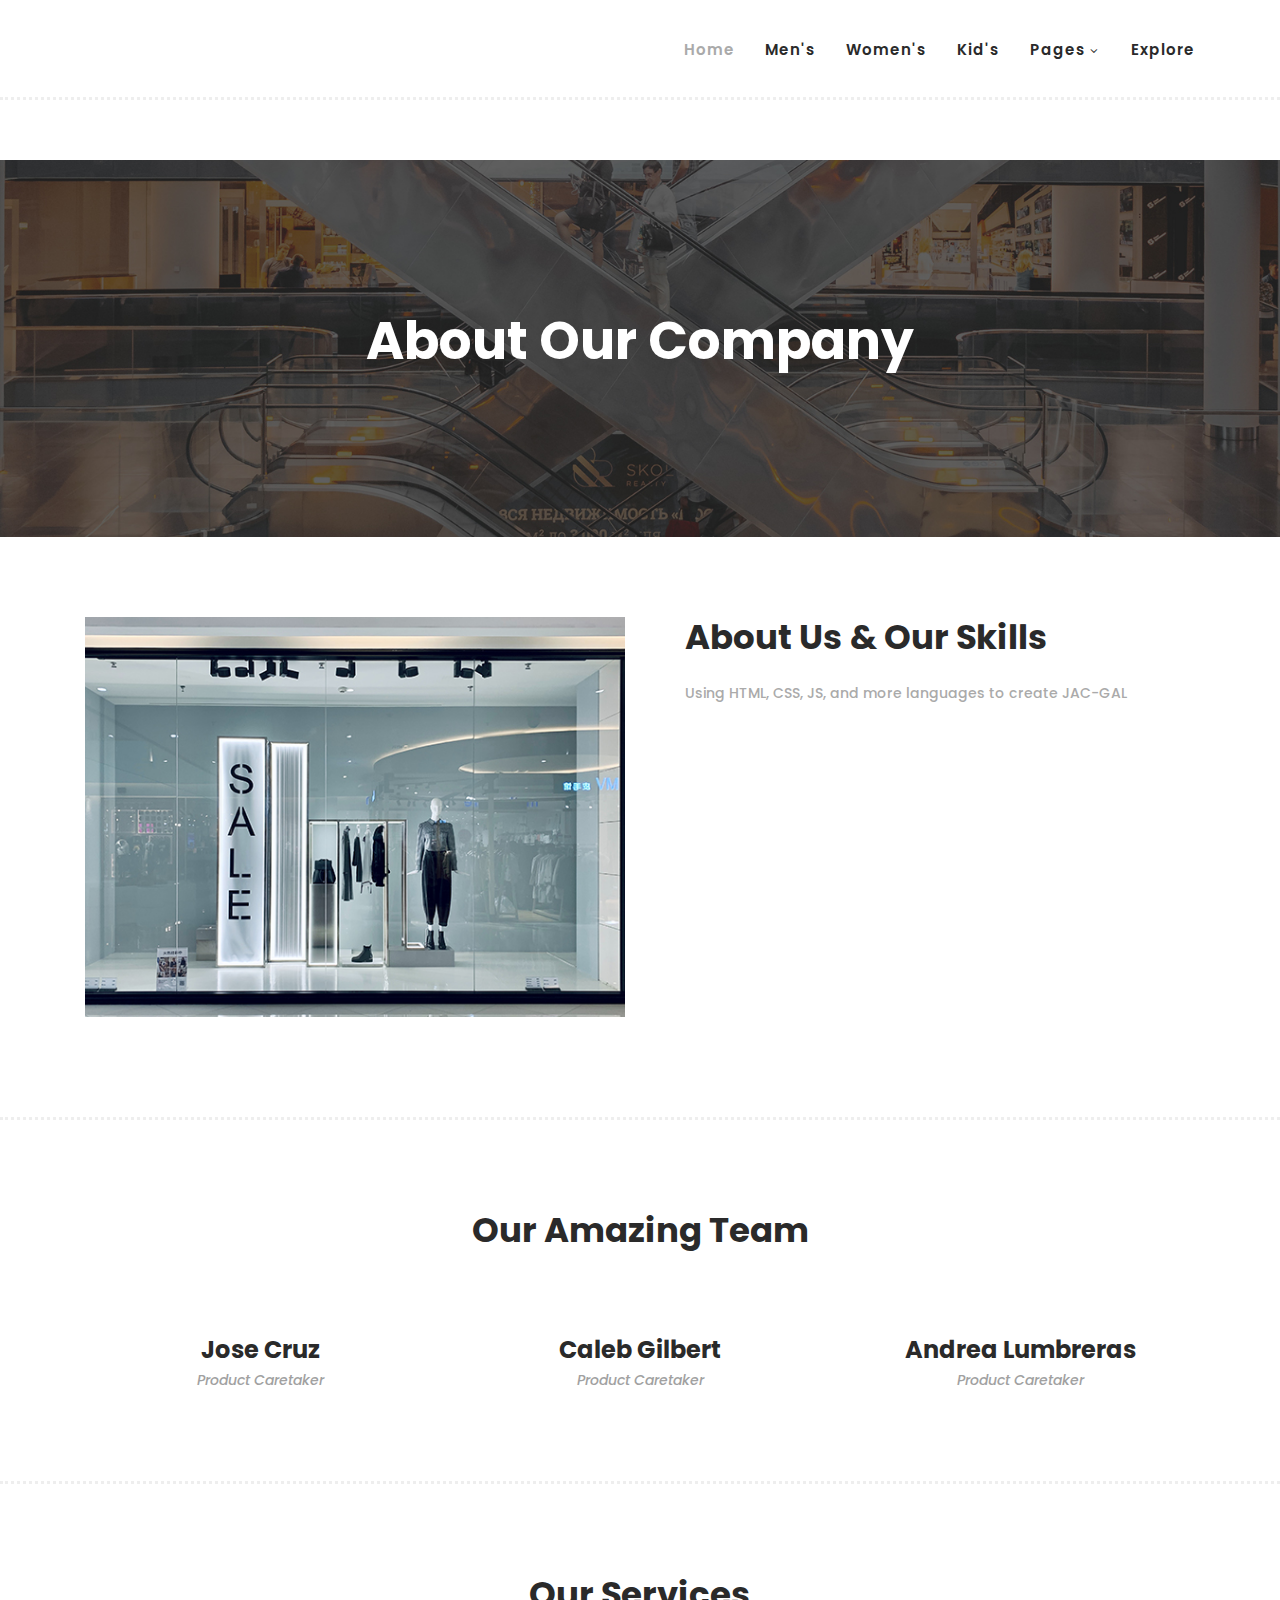
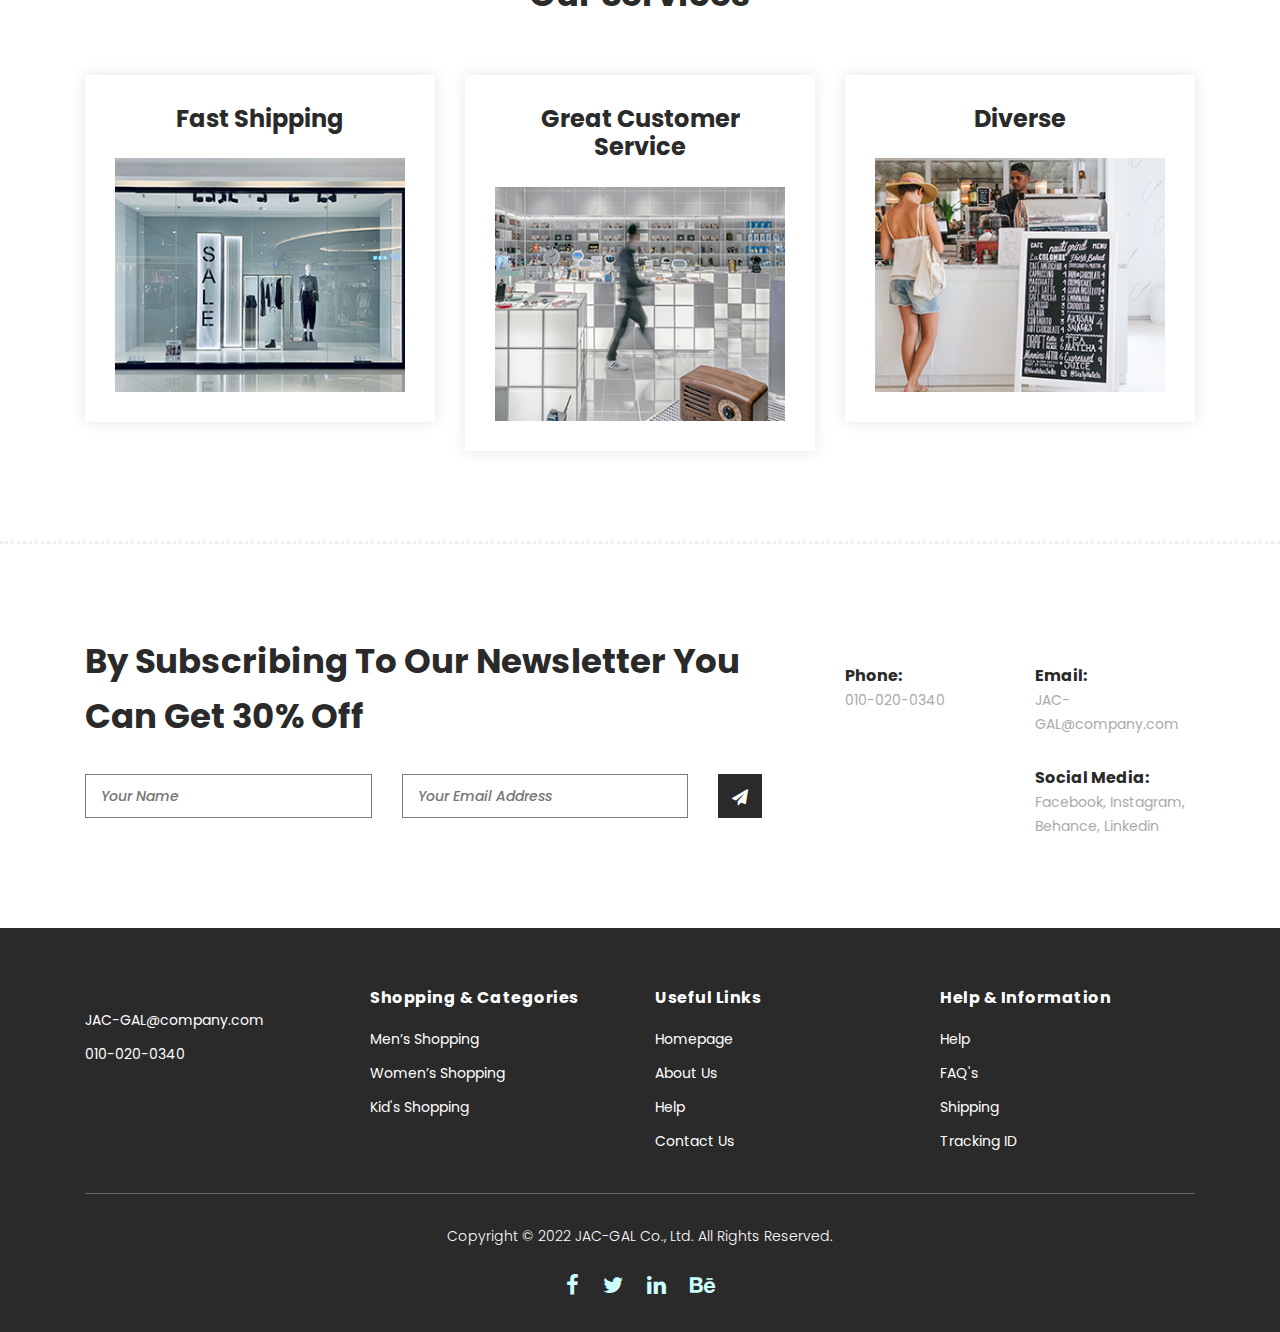
<file: t/about.html>
<!DOCTYPE html>
<html lang="en">

  <head>

    <meta charset="utf-8">
    <meta name="viewport" content="width=device-width, initial-scale=1, shrink-to-fit=no">
    <meta name="description" content="">
    <meta name="author" content="">
    <link href="https://fonts.googleapis.com/css?family=Poppins:100,200,300,400,500,600,700,800,900&display=swap" rel="stylesheet">

    <title>JAC-GAL - About Page</title>


    <!-- Additional CSS Files -->
    <link rel="stylesheet" type="text/css" href="assets/css/bootstrap.min.css">

    <link rel="stylesheet" type="text/css" href="assets/css/font-awesome.css">

    <link rel="stylesheet" href="assets/css/templatemo-hexashop.css">

    <link rel="stylesheet" href="assets/css/owl-carousel.css">

    <link rel="stylesheet" href="assets/css/lightbox.css">

    </head>
    
    <body>
    
    <!-- ***** Preloader Start ***** -->
    <div id="preloader">
        <div class="jumper">
            <div></div>
            <div></div>
            <div></div>
        </div>
    </div>  
    <!-- ***** Preloader End ***** -->
    
    
    <!-- ***** Header Area Start ***** -->
    <header class="header-area header-sticky">
        <div class="container">
            <div class="row">
                <div class="col-12">
                    <nav class="main-nav">
                        <!-- ***** Logo Start ***** -->
                        <a href="index.html" class="logo">
                            
                        </a>
                        <!-- ***** Logo End ***** -->
                        <!-- ***** Menu Start ***** -->
                        <ul class="nav">
                            <li class="scroll-to-section"><a href="index.html" class="active">Home</a></li>
                            <li class="scroll-to-section"><a href="index.html">Men's</a></li>
                            <li class="scroll-to-section"><a href="index.html">Women's</a></li>
                            <li class="scroll-to-section"><a href="index.html">Kid's</a></li>
                            <li class="submenu">
                                <a href="javascript:;">Pages</a>
                                <ul>
                                    <li><a href="about.html">About Us</a></li>
                                    <li><a href="products.html">Products</a></li>
                                    <li><a href="contact.html">Contact Us</a></li>
                                </ul>
                            </li>
                            
                            </li>
                            <li class="scroll-to-section"><a href="index.html">Explore</a></li>
                        </ul>        
                        <a class='menu-trigger'>
                            <span>Menu</span>
                        </a>
                        <!-- ***** Menu End ***** -->
                    </nav>
                </div>
            </div>
        </div>
    </header>
    <!-- ***** Header Area End ***** -->

    <!-- ***** Main Banner Area Start ***** -->
    <div class="page-heading about-page-heading" id="top">
        <div class="container">
            <div class="row">
                <div class="col-lg-12">
                    <div class="inner-content">
                        <h2>About Our Company</h2>
                        <span></span>
                    </div>
                </div>
            </div>
        </div>
    </div>
    <!-- ***** Main Banner Area End ***** -->

    <!-- ***** About Area Starts ***** -->
    <div class="about-us">
        <div class="container">
            <div class="row">
                <div class="col-lg-6">
                    <div class="left-image">
                        <img src="assets/images/about-left-image.jpg" alt="">
                    </div>
                </div>
                <div class="col-lg-6">
                    <div class="right-content">
                        <h4>About Us &amp; Our Skills</h4>
                        <span>Using HTML, CSS, JS, and more languages to create JAC-GAL</span>
                        
                        </div>
                        <p></p>
                        <ul>
                           
                        </ul>
                    </div>
                </div>
            </div>
        </div>
    </div>
    <!-- ***** About Area Ends ***** -->

    <!-- ***** Our Team Area Starts ***** -->
    <section class="our-team">
        <div class="container">
            <div class="row">
                <div class="col-lg-12">
                    <div class="section-heading">
                        <h2>Our Amazing Team</h2>
                        <span></span>
                    </div>
                </div>
                <div class="col-lg-4">
                    <div class="team-item">
                        <div class="thumb">
                            <div class="hover-effect">
                                <div class="inner-content">
                                    <ul>
                                        <li><a href="#"><i class="fa fa-facebook"></i></a></li>
                                        <li><a href="#"><i class="fa fa-twitter"></i></a></li>
                                        <li><a href="#"><i class="fa fa-linkedin"></i></a></li>
                                        <li><a href="#"><i class="fa fa-behance"></i></a></li>
                                    </ul>
                                </div>
                            </div>
                            
                        </div>
                        <div class="down-content">
                            <h4>Jose Cruz</h4>
                            <span>Product Caretaker</span>
                        </div>
                    </div>
                </div>
                <div class="col-lg-4">
                    <div class="team-item">
                        <div class="thumb">
                            <div class="hover-effect">
                                <div class="inner-content">
                                    <ul>
                                        <li><a href="#"><i class="fa fa-facebook"></i></a></li>
                                        <li><a href="#"><i class="fa fa-twitter"></i></a></li>
                                        <li><a href="#"><i class="fa fa-linkedin"></i></a></li>
                                        <li><a href="#"><i class="fa fa-behance"></i></a></li>
                                    </ul>
                                </div>
                            </div>
                            
                        </div>
                        <div class="down-content">
                            <h4>Caleb Gilbert</h4>
                            <span>Product Caretaker</span>
                        </div>
                    </div>
                </div>
                <div class="col-lg-4">
                    <div class="team-item">
                        <div class="thumb">
                            <div class="hover-effect">
                                <div class="inner-content">
                                    <ul>
                                        <li><a href="#"><i class="fa fa-facebook"></i></a></li>
                                        <li><a href="#"><i class="fa fa-twitter"></i></a></li>
                                        <li><a href="#"><i class="fa fa-linkedin"></i></a></li>
                                        <li><a href="#"><i class="fa fa-behance"></i></a></li>
                                    </ul>
                                </div>
                            </div>
                            
                        </div>
                        <div class="down-content">
                            <h4>Andrea Lumbreras</h4>
                            <span>Product Caretaker</span>
                        </div>
                    </div>
                </div>
            </div>
        </div>
    </section>
    <!-- ***** Our Team Area Ends ***** -->

    <!-- ***** Services Area Starts ***** -->
    <section class="our-services">
        <div class="container">
            <div class="row">
                <div class="col-lg-12">
                    <div class="section-heading">
                        <h2>Our Services</h2>
                        <span></span>
                    </div>
                </div>
                <div class="col-lg-4">
                    <div class="service-item">
                        <h4>Fast Shipping</h4>
                        <p></p>
                        <img src="assets/images/service-01.jpg" alt="">
                    </div>
                </div>
                <div class="col-lg-4">
                    <div class="service-item">
                        <h4>Great Customer Service</h4>
                        <p></p>
                        <img src="assets/images/service-02.jpg" alt="">
                    </div>
                </div>
                <div class="col-lg-4">
                    <div class="service-item">
                        <h4>Diverse</h4>
                        <p></p>
                        <img src="assets/images/service-03.jpg" alt="">
                    </div>
                </div>
            </div>
        </div>
    </section>
    <!-- ***** Services Area Ends ***** -->

    <!-- ***** Subscribe Area Starts ***** -->
    <div class="subscribe">
        <div class="container">
            <div class="row">
                <div class="col-lg-8">
                    <div class="section-heading">
                        <h2>By Subscribing To Our Newsletter You Can Get 30% Off</h2>
                        
                    </div>
                    <form id="subscribe" action="" method="get">
                        <div class="row">
                          <div class="col-lg-5">
                            <fieldset>
                              <input name="name" type="text" id="name" placeholder="Your Name" required="">
                            </fieldset>
                          </div>
                          <div class="col-lg-5">
                            <fieldset>
                              <input name="email" type="text" id="email" pattern="[^ @]*@[^ @]*" placeholder="Your Email Address" required="">
                            </fieldset>
                          </div>
                          <div class="col-lg-2">
                            <fieldset>
                              <button type="submit" id="form-submit" class="main-dark-button"><i class="fa fa-paper-plane"></i></button>
                            </fieldset>
                          </div>
                        </div>
                    </form>
                </div>
                <div class="col-lg-4">
                    <div class="row">
                        <div class="col-6">
                            <ul>
                                <li></span></li>
                                <li>Phone:<br><span>010-020-0340</span></li>
                                <li></span></li>
                            </ul>
                        </div>
                        <div class="col-6">
                            <ul>
                                <li></span></li>
                                <li>Email:<br><span>JAC-GAL@company.com</span></li>
                                <li>Social Media:<br><span><a href="#">Facebook</a>, <a href="#">Instagram</a>, <a href="#">Behance</a>, <a href="#">Linkedin</a></span></li>
                            </ul>
                        </div>
                    </div>
                </div>
            </div>
        </div>
    </div>
    <!-- ***** Subscribe Area Ends ***** -->

    <!-- ***** Footer Start ***** -->
    <footer>
        <div class="container">
            <div class="row">
                <div class="col-lg-3">
                    <div class="first-item">
                        <div class="logo">
                        
                        </div>
                        <ul>
                          
                            <li><a href="#">JAC-GAL@company.com</a></li>
                            <li><a href="#">010-020-0340</a></li>
                        </ul>
                    </div>
                </div>
                <div class="col-lg-3">
                    <h4>Shopping &amp; Categories</h4>
                    <ul>
                        <li><a href="#">Men’s Shopping</a></li>
                        <li><a href="#">Women’s Shopping</a></li>
                        <li><a href="#">Kid's Shopping</a></li>
                    </ul>
                </div>
                <div class="col-lg-3">
                    <h4>Useful Links</h4>
                    <ul>
                        <li><a href="#">Homepage</a></li>
                        <li><a href="#">About Us</a></li>
                        <li><a href="#">Help</a></li>
                        <li><a href="#">Contact Us</a></li>
                    </ul>
                </div>
                <div class="col-lg-3">
                    <h4>Help &amp; Information</h4>
                    <ul>
                        <li><a href="#">Help</a></li>
                        <li><a href="#">FAQ's</a></li>
                        <li><a href="#">Shipping</a></li>
                        <li><a href="#">Tracking ID</a></li>
                    </ul>
                </div>
                <div class="col-lg-12">
                    <div class="under-footer">
                        <p>Copyright © 2022 JAC-GAL Co., Ltd. All Rights Reserved. 
                        
                       
                        <ul>
                            <li><a href="#"><i class="fa fa-facebook"></i></a></li>
                            <li><a href="#"><i class="fa fa-twitter"></i></a></li>
                            <li><a href="#"><i class="fa fa-linkedin"></i></a></li>
                            <li><a href="#"><i class="fa fa-behance"></i></a></li>
                        </ul>
                    </div>
                </div>
            </div>
        </div>
    </footer>
    

    <!-- jQuery -->
    <script src="assets/js/jquery-2.1.0.min.js"></script>

    <!-- Bootstrap -->
    <script src="assets/js/popper.js"></script>
    <script src="assets/js/bootstrap.min.js"></script>

    <!-- Plugins -->
    <script src="assets/js/owl-carousel.js"></script>
    <script src="assets/js/accordions.js"></script>
    <script src="assets/js/datepicker.js"></script>
    <script src="assets/js/scrollreveal.min.js"></script>
    <script src="assets/js/waypoints.min.js"></script>
    <script src="assets/js/jquery.counterup.min.js"></script>
    <script src="assets/js/imgfix.min.js"></script> 
    <script src="assets/js/slick.js"></script> 
    <script src="assets/js/lightbox.js"></script> 
    <script src="assets/js/isotope.js"></script> 
    
    <!-- Global Init -->
    <script src="assets/js/custom.js"></script>

    <script>

        $(function() {
            var selectedClass = "";
            $("p").click(function(){
            selectedClass = $(this).attr("data-rel");
            $("#portfolio").fadeTo(50, 0.1);
                $("#portfolio div").not("."+selectedClass).fadeOut();
            setTimeout(function() {
              $("."+selectedClass).fadeIn();
              $("#portfolio").fadeTo(50, 1);
            }, 500);
                
            });
        });

    </script>

  </body>

</html>
</file>
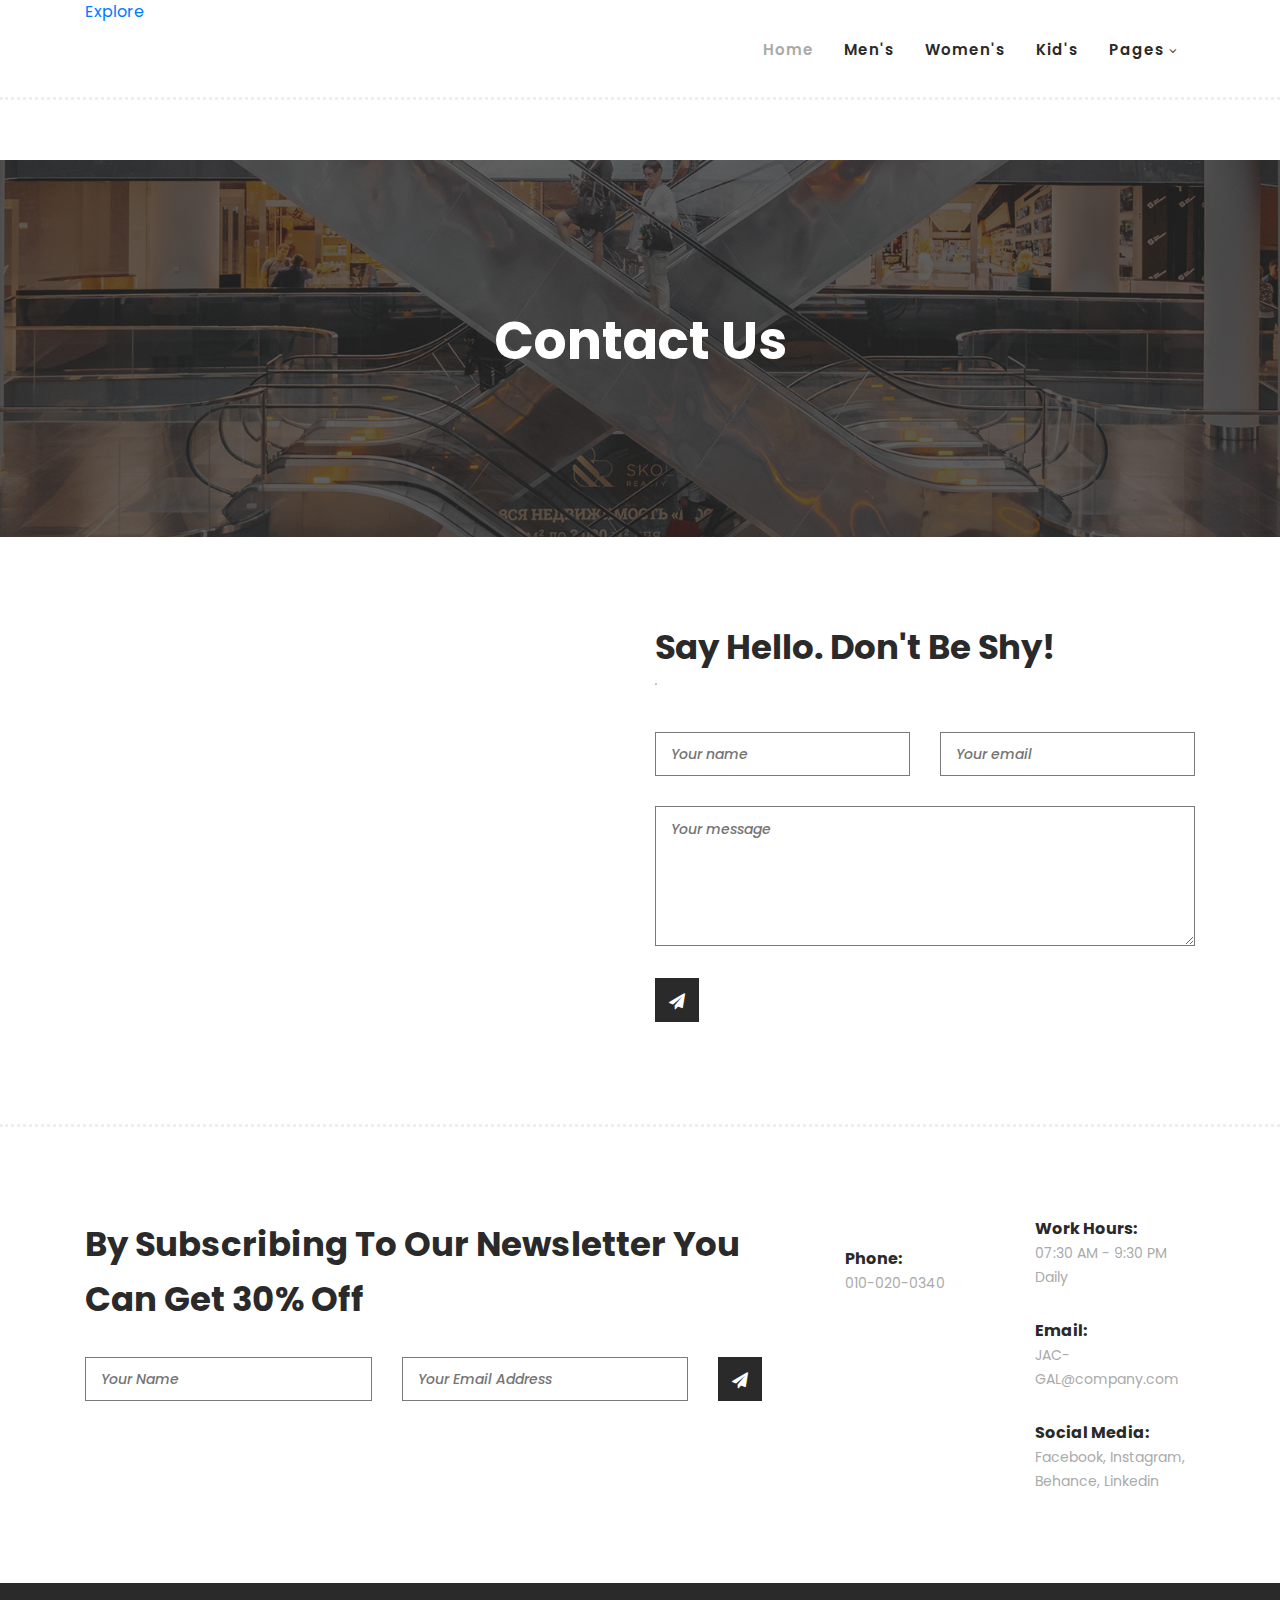
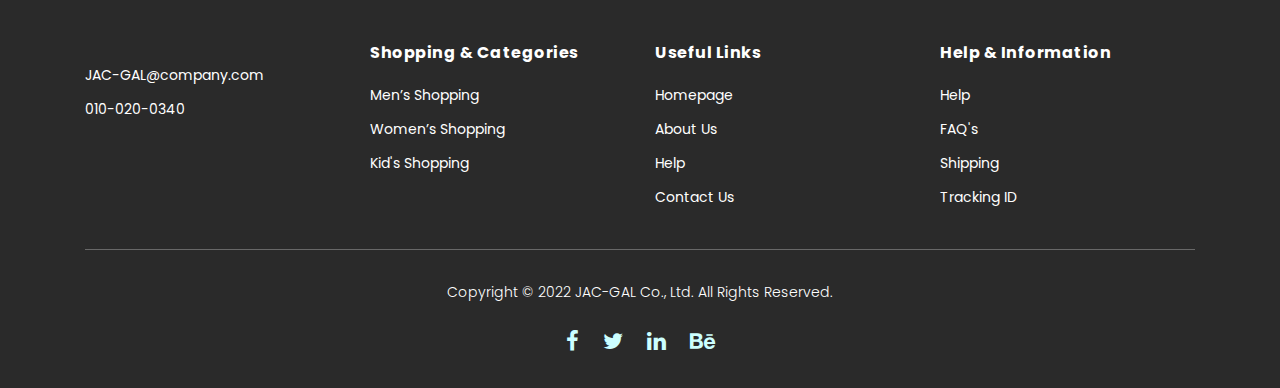
<file: t/contact.html>
<!DOCTYPE html>
<html lang="en">

  <head>

    <meta charset="utf-8">
    <meta name="viewport" content="width=device-width, initial-scale=1, shrink-to-fit=no">
    <meta name="description" content="">
    <meta name="author" content="">
    <link href="https://fonts.googleapis.com/css?family=Poppins:100,200,300,400,500,600,700,800,900&display=swap" rel="stylesheet">

    <title>JAC-GAL - Contact Page</title>


    <!-- Additional CSS Files -->
    <link rel="stylesheet" type="text/css" href="assets/css/bootstrap.min.css">

    <link rel="stylesheet" type="text/css" href="assets/css/font-awesome.css">

    <link rel="stylesheet" href="assets/css/templatemo-hexashop.css">

    <link rel="stylesheet" href="assets/css/owl-carousel.css">

    <link rel="stylesheet" href="assets/css/lightbox.css">

    </head>
    
    <body>
    
    <!-- ***** Preloader Start ***** -->
    <div id="preloader">
        <div class="jumper">
            <div></div>
            <div></div>
            <div></div>
        </div>
    </div>  
    <!-- ***** Preloader End ***** -->
    
    
    <!-- ***** Header Area Start ***** -->
    <header class="header-area header-sticky">
        <div class="container">
            <div class="row">
                <div class="col-12">
                    <nav class="main-nav">
                        <!-- ***** Logo Start ***** -->
                        <a href="index.html" class="logo">
                            
                        </a>
                        <!-- ***** Logo End ***** -->
                        <!-- ***** Menu Start ***** -->
                        <ul class="nav">
                            <li class="scroll-to-section"><a href="index.html" class="active">Home</a></li>
                            <li class="scroll-to-section"><a href="index.html">Men's</a></li>
                            <li class="scroll-to-section"><a href="index.html">Women's</a></li>
                            <li class="scroll-to-section"><a href="index.html">Kid's</a></li>
                            <li class="submenu">
                                <a href="javascript:;">Pages</a>
                                <ul>
                                    <li><a href="about.html">About Us</a></li>
                                    <li><a href="products.html">Products</a></li>
                                   
                                    <li><a href="contact.html">Contact Us</a></li>
                                </ul>
                            </li>
                          
                                </ul>
                            </li>
                            <li class="scroll-to-section"><a href="index.html">Explore</a></li>
                        </ul>        
                        <a class='menu-trigger'>
                            <span>Menu</span>
                        </a>
                        <!-- ***** Menu End ***** -->
                    </nav>
                </div>
            </div>
        </div>
    </header>
    <!-- ***** Header Area End ***** -->

    <!-- ***** Main Banner Area Start ***** -->
    <div class="page-heading about-page-heading" id="top">
        <div class="container">
            <div class="row">
                <div class="col-lg-12">
                    <div class="inner-content">
                        <h2>Contact Us</h2>
                        <span></span>
                    </div>
                </div>
            </div>
        </div>
    </div>
    <!-- ***** Main Banner Area End ***** -->

    <!-- ***** Contact Area Starts ***** -->
    <div class="contact-us">
        <div class="container">
            <div class="row">
                <div class="col-lg-6">
                    <div id="map">
                      <iframe src="https://www.google.com/maps/embed?pb=!1m18!1m12!1m3!1d90186.37207676383!2d-80.13495239500924!3d25.9317678710111!2m3!1f0!2f0!3f0!3m2!1i1024!2i768!4f13.1!3m3!1m2!1s0x88d9ad1877e4a82d%3A0xa891714787d1fb5e!2sPier%20Park!5e1!3m2!1sen!2sth!4v1637512439384!5m2!1sen!2sth" width="100%" height="400px" frameborder="0" style="border:0" allowfullscreen></iframe>
                      <!-- You can simply copy and paste "Embed a map" code from Google Maps for any location. -->
                      
                    </div>
                </div>
                <div class="col-lg-6">
                    <div class="section-heading">
                        <h2>Say Hello. Don't Be Shy!</h2>
                        <span>.</span>
                    </div>
                    <form id="contact" action="" method="post">
                        <div class="row">
                          <div class="col-lg-6">
                            <fieldset>
                              <input name="name" type="text" id="name" placeholder="Your name" required="">
                            </fieldset>
                          </div>
                          <div class="col-lg-6">
                            <fieldset>
                              <input name="email" type="text" id="email" placeholder="Your email" required="">
                            </fieldset>
                          </div>
                          <div class="col-lg-12">
                            <fieldset>
                              <textarea name="message" rows="6" id="message" placeholder="Your message" required=""></textarea>
                            </fieldset>
                          </div>
                          <div class="col-lg-12">
                            <fieldset>
                              <button type="submit" id="form-submit" class="main-dark-button"><i class="fa fa-paper-plane"></i></button>
                          </div>
                        </div>
                      </form>
                </div>
            </div>
        </div>
    </div>
    <!-- ***** Contact Area Ends ***** -->

    <!-- ***** Subscribe Area Starts ***** -->
    <div class="subscribe">
        <div class="container">
            <div class="row">
                <div class="col-lg-8">
                    <div class="section-heading">
                        <h2>By Subscribing To Our Newsletter You Can Get 30% Off</h2>
                        <span></span>
                    </div>
                    <form id="subscribe" action="" method="get">
                        <div class="row">
                          <div class="col-lg-5">
                            <fieldset>
                              <input name="name" type="text" id="name" placeholder="Your Name" required="">
                            </fieldset>
                          </div>
                          <div class="col-lg-5">
                            <fieldset>
                              <input name="email" type="text" id="email" pattern="[^ @]*@[^ @]*" placeholder="Your Email Address" required="">
                            </fieldset>
                          </div>
                          <div class="col-lg-2">
                            <fieldset>
                              <button type="submit" id="form-submit" class="main-dark-button"><i class="fa fa-paper-plane"></i></button>
                            </fieldset>
                          </div>
                        </div>
                    </form>
                </div>
                <div class="col-lg-4">
                    <div class="row">
                        <div class="col-6">
                            <ul>
                                <li></span></li>
                                <li>Phone:<br><span>010-020-0340</span></li>
                                <li></span></li>
                            </ul>
                        </div>
                        <div class="col-6">
                            <ul>
                                <li>Work Hours:<br><span>07:30 AM - 9:30 PM Daily</span></li>
                                <li>Email:<br><span>JAC-GAL@company.com</span></li>
                                <li>Social Media:<br><span><a href="#">Facebook</a>, <a href="#">Instagram</a>, <a href="#">Behance</a>, <a href="#">Linkedin</a></span></li>
                            </ul>
                        </div>
                    </div>
                </div>
            </div>
        </div>
    </div>
    <!-- ***** Subscribe Area Ends ***** -->

    <!-- ***** Footer Start ***** -->
    <footer>
        <div class="container">
            <div class="row">
                <div class="col-lg-3">
                    <div class="first-item">
                        <div class="logo">
                            
                        </div>
                        <ul>
                            <li></a></li>
                            <li><a href="#">JAC-GAL@company.com</a></li>
                            <li><a href="#">010-020-0340</a></li>
                        </ul>
                    </div>
                </div>
                <div class="col-lg-3">
                    <h4>Shopping &amp; Categories</h4>
                    <ul>
                        <li><a href="#">Men’s Shopping</a></li>
                        <li><a href="#">Women’s Shopping</a></li>
                        <li><a href="#">Kid's Shopping</a></li>
                    </ul>
                </div>
                <div class="col-lg-3">
                    <h4>Useful Links</h4>
                    <ul>
                        <li><a href="#">Homepage</a></li>
                        <li><a href="#">About Us</a></li>
                        <li><a href="#">Help</a></li>
                        <li><a href="#">Contact Us</a></li>
                    </ul>
                </div>
                <div class="col-lg-3">
                    <h4>Help &amp; Information</h4>
                    <ul>
                        <li><a href="#">Help</a></li>
                        <li><a href="#">FAQ's</a></li>
                        <li><a href="#">Shipping</a></li>
                        <li><a href="#">Tracking ID</a></li>
                    </ul>
                </div>
                <div class="col-lg-12">
                    <div class="under-footer">
                        <p>Copyright © 2022 JAC-GAL Co., Ltd. All Rights Reserved. 
                        
                        
                        <ul>
                            <li><a href="#"><i class="fa fa-facebook"></i></a></li>
                            <li><a href="#"><i class="fa fa-twitter"></i></a></li>
                            <li><a href="#"><i class="fa fa-linkedin"></i></a></li>
                            <li><a href="#"><i class="fa fa-behance"></i></a></li>
                        </ul>
                    </div>
                </div>
            </div>
        </div>
    </footer>
    

    <!-- jQuery -->
    <script src="assets/js/jquery-2.1.0.min.js"></script>

    <!-- Bootstrap -->
    <script src="assets/js/popper.js"></script>
    <script src="assets/js/bootstrap.min.js"></script>

    <!-- Plugins -->
    <script src="assets/js/owl-carousel.js"></script>
    <script src="assets/js/accordions.js"></script>
    <script src="assets/js/datepicker.js"></script>
    <script src="assets/js/scrollreveal.min.js"></script>
    <script src="assets/js/waypoints.min.js"></script>
    <script src="assets/js/jquery.counterup.min.js"></script>
    <script src="assets/js/imgfix.min.js"></script> 
    <script src="assets/js/slick.js"></script> 
    <script src="assets/js/lightbox.js"></script> 
    <script src="assets/js/isotope.js"></script> 
    
    <!-- Global Init -->
    <script src="assets/js/custom.js"></script>

    <script>

        $(function() {
            var selectedClass = "";
            $("p").click(function(){
            selectedClass = $(this).attr("data-rel");
            $("#portfolio").fadeTo(50, 0.1);
                $("#portfolio div").not("."+selectedClass).fadeOut();
            setTimeout(function() {
              $("."+selectedClass).fadeIn();
              $("#portfolio").fadeTo(50, 1);
            }, 500);
                
            });
        });

    </script>

  </body>

</html>
</file>
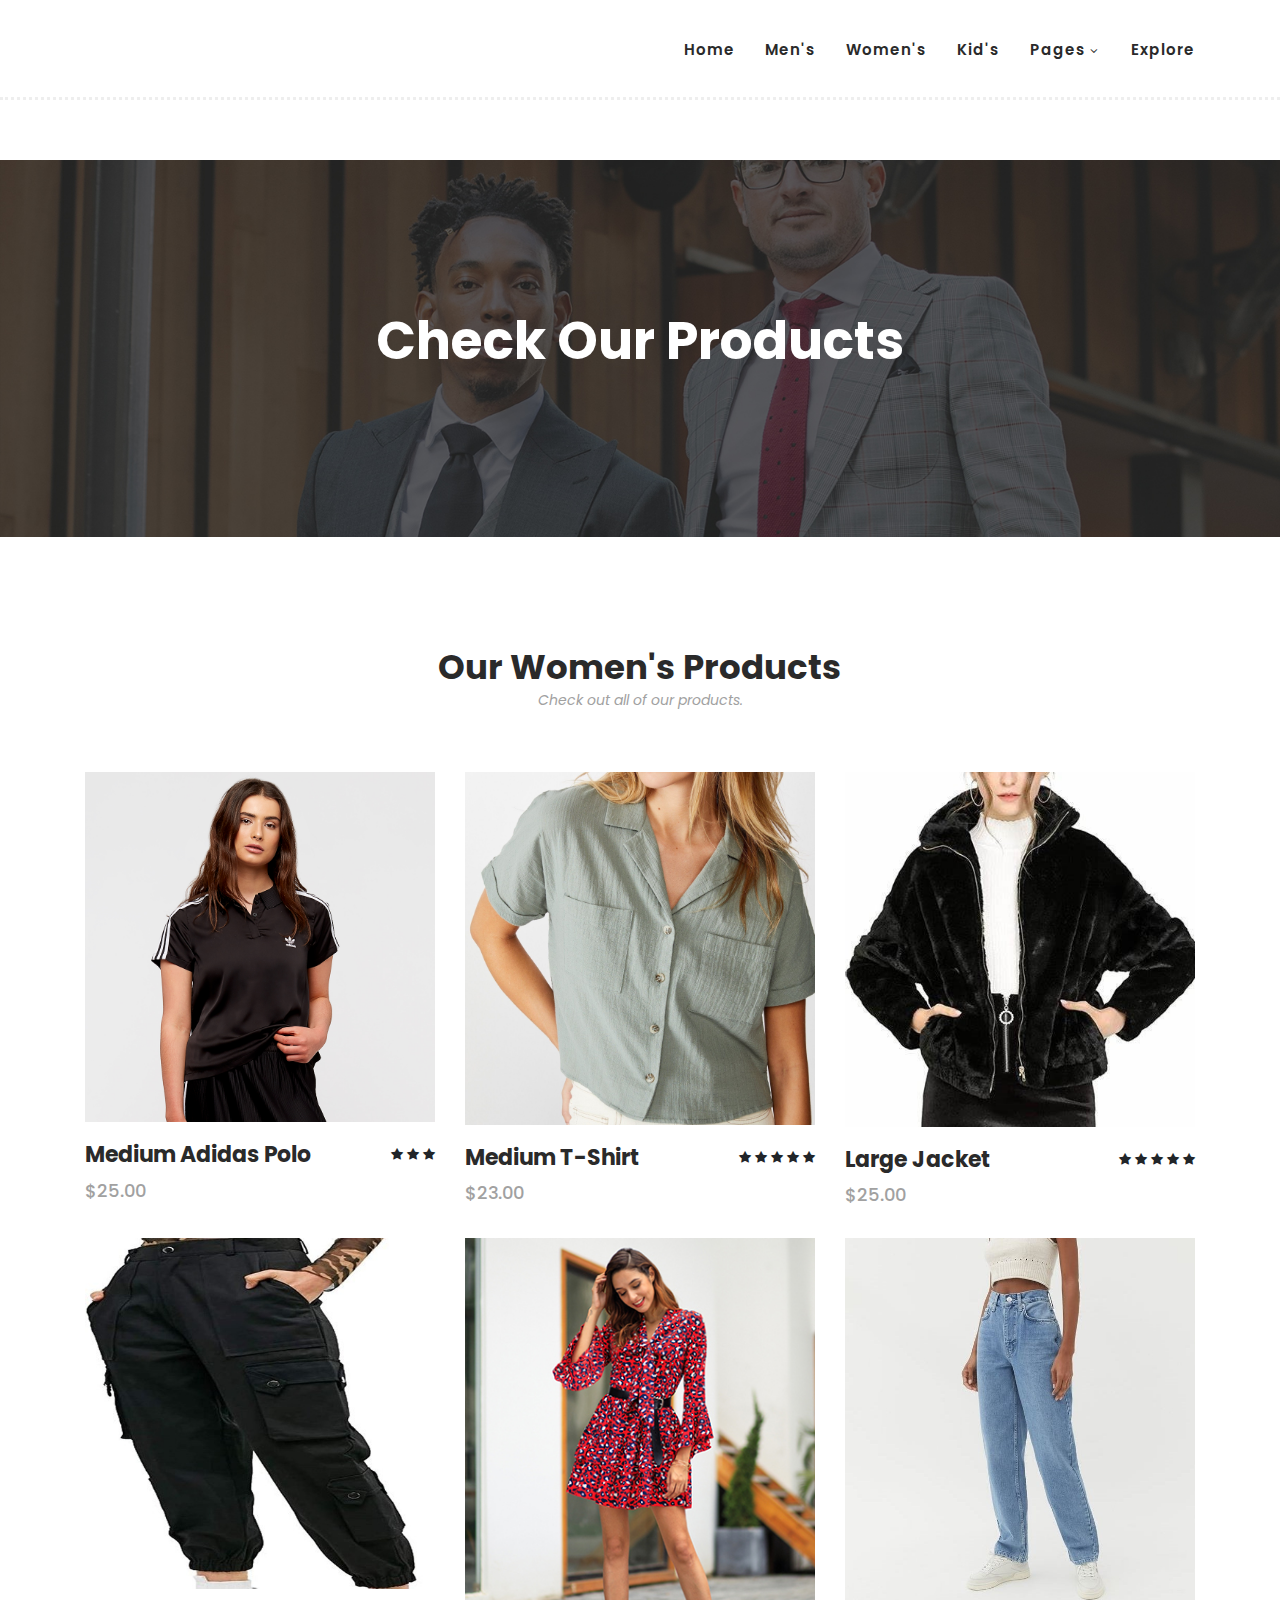
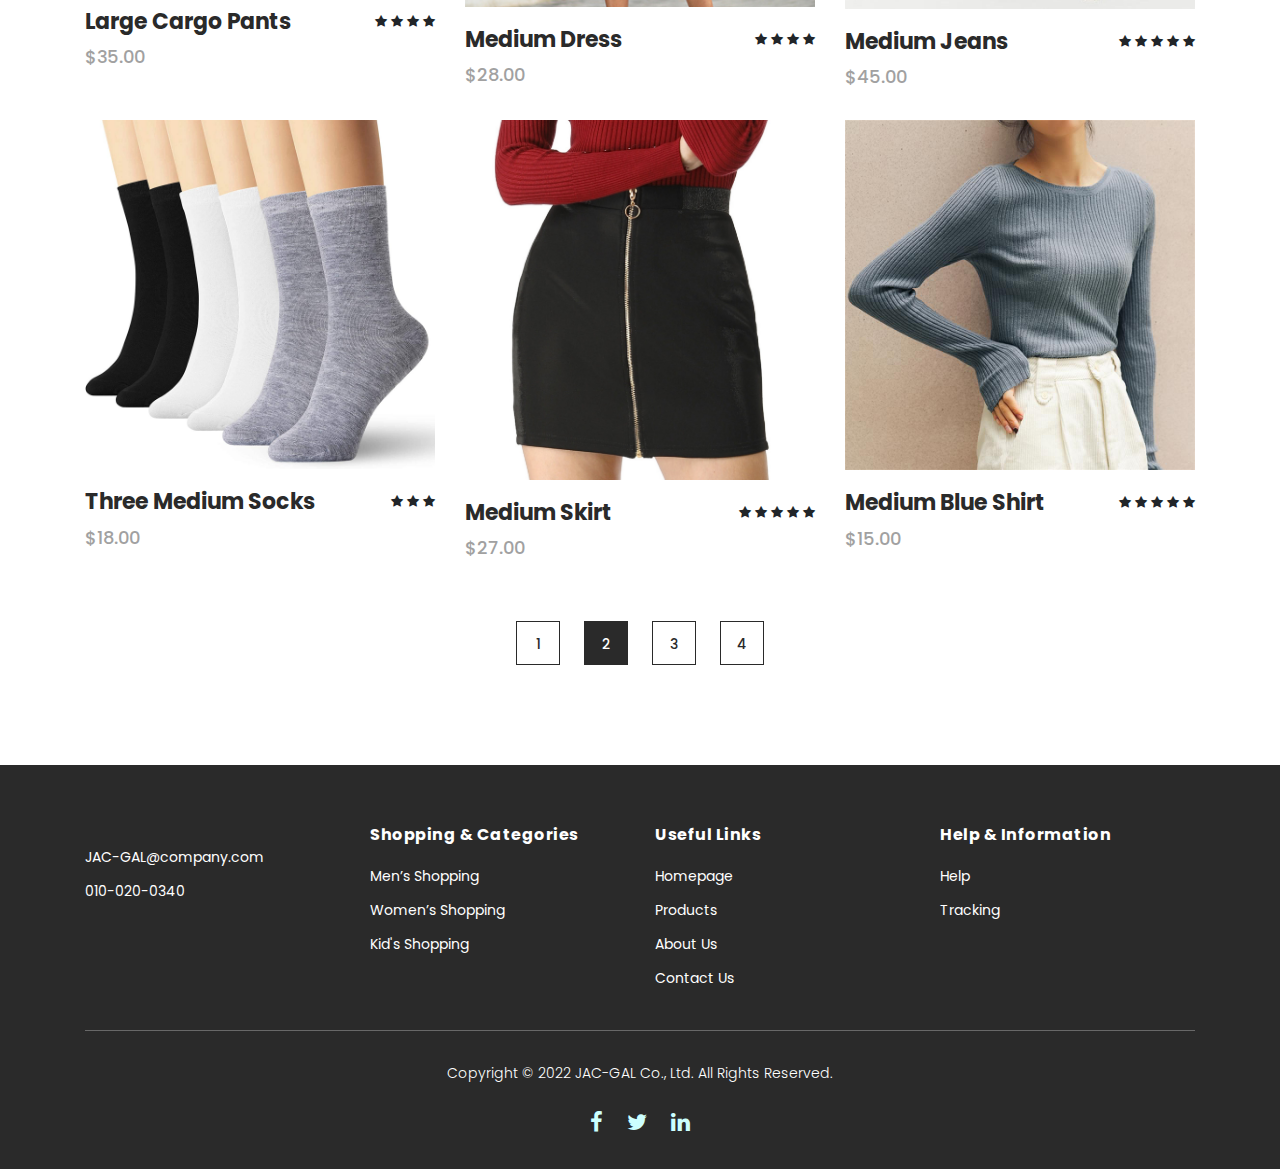
<file: t/Pagination2.html>
<!DOCTYPE html>
<html lang="en">

  <head>

    <meta charset="utf-8">
    <meta name="viewport" content="width=device-width, initial-scale=1, shrink-to-fit=no">
    <meta name="description" content="">
    <meta name="author" content="">
    <link href="https://fonts.googleapis.com/css?family=Poppins:100,200,300,400,500,600,700,800,900&display=swap" rel="stylesheet">



    <title>JAC-GAL - Product Listing Page</title>




    <!-- Additional CSS Files -->
    <link rel="stylesheet" type="text/css" href="assets/css/bootstrap.min.css">

    <link rel="stylesheet" type="text/css" href="assets/css/font-awesome.css">

    <link rel="stylesheet" href="assets/css/templatemo-hexashop.css">

    <link rel="stylesheet" href="assets/css/owl-carousel.css">

    <link rel="stylesheet" href="assets/css/lightbox.css">

    </head>
    
    <body>
          
    
    <!-- ***** Preloader Start ***** -->
    <div id="preloader">
        <div class="jumper">
            <div></div>
            <div></div>
            <div></div>
        </div>
    </div>  
    <!-- ***** Preloader End ***** -->
    
    
    <!-- ***** Header Area Start ***** -->
    <header class="header-area header-sticky">
        <div class="container">
            <div class="row">
                <div class="col-12">
                    <nav class="main-nav">
                        <!-- ***** Logo Start ***** -->
                        <a href="index.html" class="logo">
                            
                        </a>
                        <!-- ***** Logo End ***** -->
                        <!-- ***** Menu Start ***** -->
                        <ul class="nav">
                            <li class="scroll-to-section"><a href="index.html">Home</a></li>
                            <li class="scroll-to-section"><a href="index.html">Men's</a></li>
                            <li class="scroll-to-section"><a href="index.html">Women's</a></li>
                            <li class="scroll-to-section"><a href="index.html">Kid's</a></li>
                            <li class="submenu">
                                <a href="javascript:;">Pages</a>
                                <ul>
                                    <li><a href="about.html">About Us</a></li>
                                    <li><a href="products.html">Products</a></li>
                                  
                                    <li><a href="contact.html">Contact Us</a></li>
                                    <li><a href="cart.html">Cart</a></li>
                                </ul>
                          
                                <ul>
                                    
                                </ul>
                            </li>
                            <li class="scroll-to-section"><a href="index.html">Explore</a></li>
                        </ul>        
                        <a class='menu-trigger'>
                            <span>Menu</span>
                        </a>
                        <!-- ***** Menu End ***** -->
                    </nav>
                </div>
            </div>
        </div>
    </header>
    <!-- ***** Header Area End ***** -->

    <!-- ***** Main Banner Area Start ***** -->
    <div class="page-heading" id="top">
        <div class="container">
            <div class="row">
                <div class="col-lg-12">
                    <div class="inner-content">
                        <h2>Check Our Products</h2>
                        <span></span>
                    </div>
                </div>
            </div>
        </div>
    </div>
    <!-- ***** Main Banner Area End ***** -->


    <!-- ***** Products Area Starts ***** -->
    <section class="section" id="products">
        <div class="container">
            <div class="row">
                <div class="col-lg-12">
                    <div class="section-heading">
                        <h2>Our Women's Products</h2>
                        <span>Check out all of our products.</span>
                    </div>
                </div>
            </div>
        </div>
        <div class="container">
            <div class="row">
                <div class="col-lg-4">
                    <div class="item">
                        <div class="thumb">
                            <div class="hover-content">
                                <ul>
                                  
                                    <li><a href="cart.html"><i class="fa fa-shopping-cart"></i></a></li>
                                </ul>
                            </div>
                            <img src="assets/images/women shirt 1.jpg" alt="">
                        </div>
                        <div class="down-content">
                            <h4> Medium Adidas Polo</h4>
                            <span>$25.00</span>
                            <ul class="stars">
                               
                                <li><i class="fa fa-star"></i></li>
                            
                                <li><i class="fa fa-star"></i></li>
                                <li><i class="fa fa-star"></i></li>
                            </ul>
                        </div>
                    </div>
                </div>
                <div class="col-lg-4">
                    <div class="item">
                        <div class="thumb">
                            <div class="hover-content">
                                <ul>
                                    
                                    <li><a href="cart.html"><i class="fa fa-shopping-cart"></i></a></li>
                                </ul>
                            </div>
                            <img src="assets/images/women short sleeve.jpg" alt="">
                        </div>
                        <div class="down-content">
                            <h4> Medium T-Shirt</h4>
                            <span>$23.00</span>
                            <ul class="stars">
                                <li><i class="fa fa-star"></i></li>
                                <li><i class="fa fa-star"></i></li>
                                <li><i class="fa fa-star"></i></li>
                                <li><i class="fa fa-star"></i></li>
                                <li><i class="fa fa-star"></i></li>
                            </ul>
                        </div>
                    </div>
                </div>
                <div class="col-lg-4">
                    <div class="item">
                        <div class="thumb">
                            <div class="hover-content">
                                <ul>
                                    
                                    <li><a href="cart.html"><i class="fa fa-shopping-cart"></i></a></li>
                                </ul>
                            </div>
                            <img src="assets/images/women jacket.jfif" alt="">
                        </div>
                        <div class="down-content">
                            <h4>Large Jacket</h4>
                            <span>$25.00</span>
                            <ul class="stars">
                                <li><i class="fa fa-star"></i></li>
                                <li><i class="fa fa-star"></i></li>
                                <li><i class="fa fa-star"></i></li>
                                <li><i class="fa fa-star"></i></li>
                                <li><i class="fa fa-star"></i></li>
                            </ul>
                        </div>
                    </div>
                </div>
                <div class="col-lg-4">
                    <div class="item">
                        <div class="thumb">
                            <div class="hover-content">
                                <ul>
                                    
                                    <li><a href="cart.html"><i class="fa fa-shopping-cart"></i></a></li>
                                </ul>
                            </div>
                            <img src="assets/images/Women cargo pants.jpg" alt="">
                        </div>
                        <div class="down-content">
                            <h4>Large Cargo Pants</h4>
                            <span>$35.00</span>
                            <ul class="stars">
                                <li><i class="fa fa-star"></i></li>
                        
                                <li><i class="fa fa-star"></i></li>
                                <li><i class="fa fa-star"></i></li>
                                <li><i class="fa fa-star"></i></li>
                            </ul>
                        </div>
                    </div>
                </div>
                <div class="col-lg-4">
                    <div class="item">
                        <div class="thumb">
                            <div class="hover-content">
                                <ul>
                                    
                                    <li><a href="cart.html"><i class="fa fa-shopping-cart"></i></a></li>
                                </ul>
                            </div>
                            <img src="assets/images/women-02.jpg" alt="">
                        </div>
                        <div class="down-content">
                            <h4> Medium Dress</h4>
                            <span>$28.00</span>
                            <ul class="stars">
                                <li><i class="fa fa-star"></i></li>
                                <li><i class="fa fa-star"></i></li>
                                <li><i class="fa fa-star"></i></li>
                                <li><i class="fa fa-star"></i></li>
                            </ul>
                        </div>
                    </div>
                </div>
                <div class="col-lg-4">
                    <div class="item">
                        <div class="thumb">
                            <div class="hover-content">
                                <ul>
                                   
                                    <li><a href="cart.html"><i class="fa fa-shopping-cart"></i></a></li>
                                </ul>
                            </div>
                            <img src="assets/images/women jeans.jpg" alt="">
                        </div>
                        <div class="down-content">
                            <h4>Medium Jeans</h4>
                            <span>$45.00</span>
                            <ul class="stars">
                                <li><i class="fa fa-star"></i></li>
                                <li><i class="fa fa-star"></i></li>
                                <li><i class="fa fa-star"></i></li>
                                <li><i class="fa fa-star"></i></li>
                                <li><i class="fa fa-star"></i></li>
                            </ul>
                        </div>
                    </div>
                </div>
                <div class="col-lg-4">
                    <div class="item">
                        <div class="thumb">
                            <div class="hover-content">
                                <ul>
                                    
                                    <li><a href="cart.html"><i class="fa fa-shopping-cart"></i></a></li>
                                </ul>
                            </div>
                            <img src="assets/images/women socks.jpg" alt="">
                        </div>
                        <div class="down-content">
                            <h4>Three Medium Socks</h4>
                            <span>$18.00</span>
                            <ul class="stars">
                                <li><i class="fa fa-star"></i></li>
                                <li><i class="fa fa-star"></i></li>
                                <li><i class="fa fa-star"></i></li>
                            </ul>
                        </div>
                    </div>
                </div>
                <div class="col-lg-4">
                    <div class="item">
                        <div class="thumb">
                            <div class="hover-content">
                                <ul>
                                   
                                    <li><a href="cart.html"><i class="fa fa-shopping-cart"></i></a></li>
                                </ul>
                            </div>
                            <img src="assets/images/women skirt.jpeg" alt="">
                        </div>
                        <div class="down-content">
                            <h4>Medium Skirt</h4>
                            <span>$27.00</span>
                            <ul class="stars">
                                <li><i class="fa fa-star"></i></li>
                                <li><i class="fa fa-star"></i></li>
                                <li><i class="fa fa-star"></i></li>
                                <li><i class="fa fa-star"></i></li>
                                <li><i class="fa fa-star"></i></li>
                            </ul>
                        </div>
                    </div>
                </div>
                <div class="col-lg-4">
                    <div class="item">
                        <div class="thumb">
                            <div class="hover-content">
                                <ul>
                                    
                                    <li><a href="cart.html"><i class="fa fa-shopping-cart"></i></a></li>
                                </ul>
                            </div>
                            <img src="assets/images/women shirt 2.jpg" alt="">
                        </div>
                        <div class="down-content">
                            <h4> Medium Blue Shirt</h4>
                            <span>$15.00</span>
                            <ul class="stars">
                                <li><i class="fa fa-star"></i></li>
                                <li><i class="fa fa-star"></i></li>
                                <li><i class="fa fa-star"></i></li>
                                <li><i class="fa fa-star"></i></li>
                                <li><i class="fa fa-star"></i></li>
                            </ul>
                        </div>
                    </div>
                </div>
                <div class="col-lg-12">
                    <div class="pagination">
                        
                    
                            </ul>
                                </nav>
                                <ul>
                                    <li>
                                      <li class="page-item">
                                        <a href="products.html">1</a>
                                    </li><li>

                                      <li class="page-item active"><a href="Pagination2.html">2</a></li><li>
                                      <li class="page-item"><a href="Pagination3.html">3</a></li><li>
                                      <li class="page-item"><a href="Pagination4.html">4</a></li><li>
                                    
                                  
                                       
                            
                            </li>
                        </ul>
                    </div>
                </div>
            </div>
        </div>
    </section>
    <!-- ***** Products Area Ends ***** -->
    
    <!-- ***** Footer Start ***** -->
    <!-- ***** Footer Start ***** -->
    <footer>
        <div class="container">
            <div class="row">
                <div class="col-lg-3">
                    <div class="first-item">
                        <div class="logo">
                            
                        </div>
                        <ul>
                            
                            <li><a href="#">JAC-GAL@company.com</a></li>
                            <li><a href="#">010-020-0340</a></li>
                        </ul>
                    </div>
                </div>
                <div class="col-lg-3">
                    <h4>Shopping &amp; Categories</h4>
                    <ul>
                        <li><a href="products.html">Men’s Shopping</a></li>
                        <li><a href="Pagination2.html">Women’s Shopping</a></li>
                        <li><a href="Pagination3.html">Kid's Shopping</a></li>
                    </ul>
                </div>
                <div class="col-lg-3">
                    <h4>Useful Links</h4>
                    <ul>
                        <li><a href="index.html">Homepage</a></li>
                        <li><a href="products.html">Products</a></li>
                        <li><a href="about.html">About Us</a></li>
                        <li><a href="contact.html">Contact Us</a></li>
                    </ul>
                </div>
                <div class="col-lg-3">
                    <h4>Help &amp; Information</h4>
                    <ul>
                        <li><a href="contact.html">Help</a></li>
                        <li><a href="https://www.ups.com/track?loc=en_US&requester=ST/">Tracking</a></li>
                    </ul>
                </div>
                <div class="col-lg-12">
                    <div class="under-footer">
                        <p>Copyright © 2022 JAC-GAL Co., Ltd. All Rights Reserved. 
                        
                
                        <ul>
                            <li><a href="https://www.facebook.com"><i class="fa fa-facebook"></i></a></li>
                            <li><a href="https://twitter.com"><i class="fa fa-twitter"></i></a></li>
                            <li><a href="https://www.linkedin.com"><i class="fa fa-linkedin"></i></a></li>
                            
                        </ul>
                    </div>
                </div>
            </div>
        </div>
    </footer>
    

    <!-- jQuery -->
    <script src="assets/js/jquery-2.1.0.min.js"></script>

    <!-- Bootstrap -->
    <script src="assets/js/popper.js"></script>
    <script src="assets/js/bootstrap.min.js"></script>

    <!-- Plugins -->
    <script src="assets/js/owl-carousel.js"></script>
    <script src="assets/js/accordions.js"></script>
    <script src="assets/js/datepicker.js"></script>
    <script src="assets/js/scrollreveal.min.js"></script>
    <script src="assets/js/waypoints.min.js"></script>
    <script src="assets/js/jquery.counterup.min.js"></script>
    <script src="assets/js/imgfix.min.js"></script> 
    <script src="assets/js/slick.js"></script> 
    <script src="assets/js/lightbox.js"></script> 
    <script src="assets/js/isotope.js"></script> 
    
    <!-- Global Init -->
    <script src="assets/js/custom.js"></script>

    <script>

        $(function() {
            var selectedClass = "";
            $("p").click(function(){
            selectedClass = $(this).attr("data-rel");
            $("#portfolio").fadeTo(50, 0.1);
                $("#portfolio div").not("."+selectedClass).fadeOut();
            setTimeout(function() {
              $("."+selectedClass).fadeIn();
              $("#portfolio").fadeTo(50, 1);
            }, 500);
                
            });
        });

    </script>

  </body>

</html>
</file>
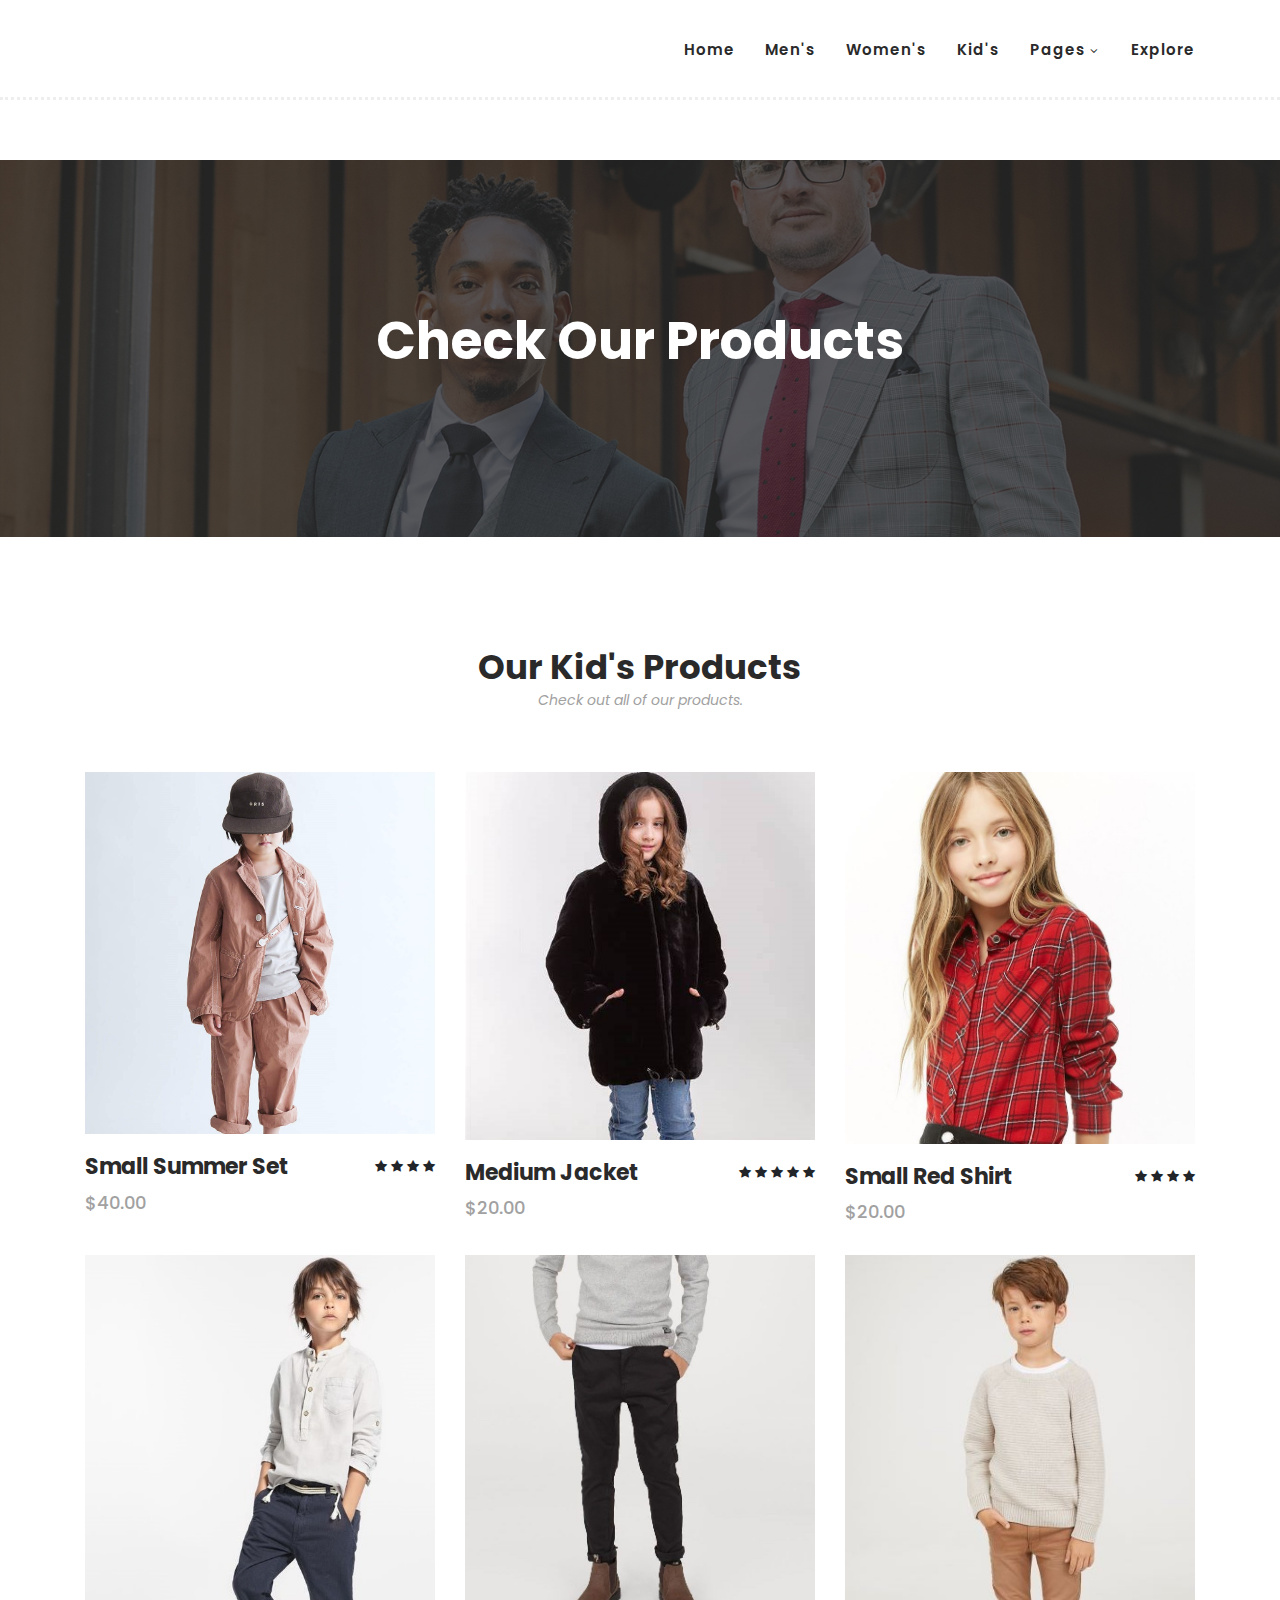
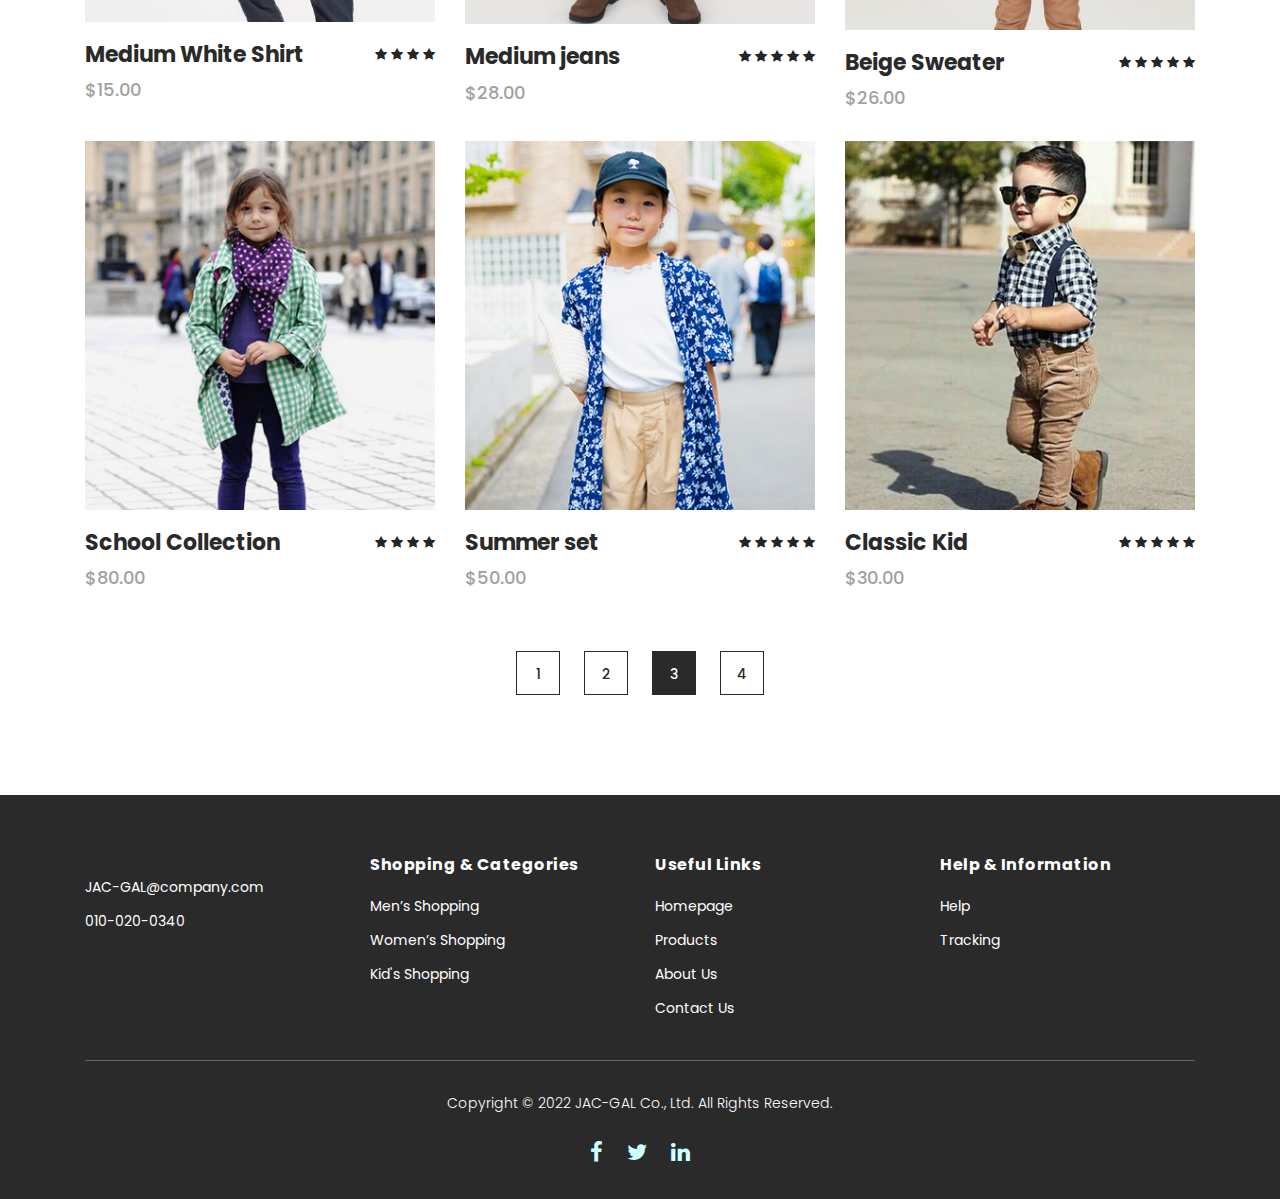
<file: t/Pagination3.html>
<!DOCTYPE html>
<html lang="en">

  <head>

    <meta charset="utf-8">
    <meta name="viewport" content="width=device-width, initial-scale=1, shrink-to-fit=no">
    <meta name="description" content="">
    <meta name="author" content="">
    <link href="https://fonts.googleapis.com/css?family=Poppins:100,200,300,400,500,600,700,800,900&display=swap" rel="stylesheet">



    <title>JAC-GAL - Product Listing Page</title>




    <!-- Additional CSS Files -->
    <link rel="stylesheet" type="text/css" href="assets/css/bootstrap.min.css">

    <link rel="stylesheet" type="text/css" href="assets/css/font-awesome.css">

    <link rel="stylesheet" href="assets/css/templatemo-hexashop.css">

    <link rel="stylesheet" href="assets/css/owl-carousel.css">

    <link rel="stylesheet" href="assets/css/lightbox.css">

    </head>
    
    <body>
          
    
    <!-- ***** Preloader Start ***** -->
    <div id="preloader">
        <div class="jumper">
            <div></div>
            <div></div>
            <div></div>
        </div>
    </div>  
    <!-- ***** Preloader End ***** -->
    
    
    <!-- ***** Header Area Start ***** -->
    <header class="header-area header-sticky">
        <div class="container">
            <div class="row">
                <div class="col-12">
                    <nav class="main-nav">
                        <!-- ***** Logo Start ***** -->
                        <a href="index.html" class="logo">
                            
                        </a>
                        <!-- ***** Logo End ***** -->
                        <!-- ***** Menu Start ***** -->
                        <ul class="nav">
                            <li class="scroll-to-section"><a href="index.html">Home</a></li>
                            <li class="scroll-to-section"><a href="index.html">Men's</a></li>
                            <li class="scroll-to-section"><a href="index.html">Women's</a></li>
                            <li class="scroll-to-section"><a href="index.html">Kid's</a></li>
                            <li class="submenu">
                                <a href="javascript:;">Pages</a>
                                <ul>
                                    <li><a href="about.html">About Us</a></li>
                                    <li><a href="products.html">Products</a></li>
                                  
                                    <li><a href="contact.html">Contact Us</a></li>
                                    
                                    <li><a href="Cart.html">Cart</a></li>
                                </ul>
                          
                                <ul>
                                    
                                </ul>
                            </li>
                            <li class="scroll-to-section"><a href="index.html">Explore</a></li>
                        </ul>        
                        <a class='menu-trigger'>
                            <span>Menu</span>
                        </a>
                        <!-- ***** Menu End ***** -->
                    </nav>
                </div>
            </div>
        </div>
    </header>
    <!-- ***** Header Area End ***** -->

    <!-- ***** Main Banner Area Start ***** -->
    <div class="page-heading" id="top">
        <div class="container">
            <div class="row">
                <div class="col-lg-12">
                    <div class="inner-content">
                        <h2>Check Our Products</h2>
                        <span></span>
                    </div>
                </div>
            </div>
        </div>
    </div>
    <!-- ***** Main Banner Area End ***** -->


    <!-- ***** Products Area Starts ***** -->
    <section class="section" id="products">
        <div class="container">
            <div class="row">
                <div class="col-lg-12">
                    <div class="section-heading">
                        <h2>Our Kid's Products</h2>
                        <span>Check out all of our products.</span>
                    </div>
                </div>
            </div>
        </div>
        <div class="container">
            <div class="row">
                <div class="col-lg-4">
                    <div class="item">
                        <div class="thumb">
                            <div class="hover-content">
                                <ul>
                                    
                                    <li><a href="cart.html"><i class="fa fa-shopping-cart"></i></a></li>
                                </ul>
                            </div>
                            <img src="assets/images/wkid 2.jpg" alt="">
                        </div>
                        <div class="down-content">
                            <h4>Small Summer Set</h4>
                            <span>$40.00</span>
                            <ul class="stars">
                                <li><i class="fa fa-star"></i></li>
                                <li><i class="fa fa-star"></i></li>
                            
                                <li><i class="fa fa-star"></i></li>
                                <li><i class="fa fa-star"></i></li>
                            </ul>
                        </div>
                    </div>
                </div>
                <div class="col-lg-4">
                    <div class="item">
                        <div class="thumb">
                            <div class="hover-content">
                                <ul>
                                    
                                    <li><a href="cart.html"><i class="fa fa-shopping-cart"></i></a></li>
                                </ul>
                            </div>
                            <img src="assets/images/kids jacket.jfif" alt="">
                        </div>
                        <div class="down-content">
                            <h4>Medium Jacket</h4>
                            <span>$20.00</span>
                            <ul class="stars">
                                <li><i class="fa fa-star"></i></li>
                                <li><i class="fa fa-star"></i></li>
                                <li><i class="fa fa-star"></i></li>
                                <li><i class="fa fa-star"></i></li>
                                <li><i class="fa fa-star"></i></li>
                            </ul>
                        </div>
                    </div>
                </div>
                <div class="col-lg-4">
                    <div class="item">
                        <div class="thumb">
                            <div class="hover-content">
                                <ul>
                                    
                                    <li><a href="cart.html"><i class="fa fa-shopping-cart"></i></a></li>
                                </ul>
                            </div>
                            <img src="assets/images/girls shirt.jpg" alt="">
                        </div>
                        <div class="down-content">
                            <h4>Small Red Shirt</h4>
                            <span>$20.00</span>
                            <ul class="stars">
                                
                                <li><i class="fa fa-star"></i></li>
                                <li><i class="fa fa-star"></i></li>
                                <li><i class="fa fa-star"></i></li>
                                <li><i class="fa fa-star"></i></li>
                            </ul>
                        </div>
                    </div>
                </div>
                <div class="col-lg-4">
                    <div class="item">
                        <div class="thumb">
                            <div class="hover-content">
                                <ul>
                                   
                                    <li><a href="cart.html"><i class="fa fa-shopping-cart"></i></a></li>
                                </ul>
                            </div>
                            <img src="assets/images/boy shirt.jpg" alt="">
                        </div>
                        <div class="down-content">
                            <h4>Medium White Shirt</h4>
                            <span>$15.00</span>
                            <ul class="stars">
                                <li><i class="fa fa-star"></i></li>
                        
                                <li><i class="fa fa-star"></i></li>
                                <li><i class="fa fa-star"></i></li>
                                <li><i class="fa fa-star"></i></li>
                            </ul>
                        </div>
                    </div>
                </div>
                <div class="col-lg-4">
                    <div class="item">
                        <div class="thumb">
                            <div class="hover-content">
                                <ul>
                                   
                                    <li><a href="cart.html"><i class="fa fa-shopping-cart"></i></a></li>
                                </ul>
                            </div>
                            <img src="assets/images/boy jeans.jpg" alt="">
                        </div>
                        <div class="down-content">
                            <h4>Medium jeans</h4>
                            <span>$28.00</span>
                            <ul class="stars">
                                <li><i class="fa fa-star"></i></li>
                                <li><i class="fa fa-star"></i></li>
                                <li><i class="fa fa-star"></i></li>
                                <li><i class="fa fa-star"></i></li>
                                <li><i class="fa fa-star"></i></li>
                            </ul>
                        </div>
                    </div>
                </div>
                <div class="col-lg-4">
                    <div class="item">
                        <div class="thumb">
                            <div class="hover-content">
                                <ul>
                                    
                                    <li><a href="cart.html"><i class="fa fa-shopping-cart"></i></a></li>
                                </ul>
                            </div>
                            <img src="assets/images/boy sweater.jpg" alt="">
                        </div>
                        <div class="down-content">
                            <h4>Beige Sweater</h4>
                            <span>$26.00</span>
                            <ul class="stars">
                                <li><i class="fa fa-star"></i></li>
                                <li><i class="fa fa-star"></i></li>
                                <li><i class="fa fa-star"></i></li>
                                <li><i class="fa fa-star"></i></li>
                                <li><i class="fa fa-star"></i></li>
                            </ul>
                        </div>
                    </div>
                </div>
                <div class="col-lg-4">
                    <div class="item">
                        <div class="thumb">
                            <div class="hover-content">
                                <ul>
                                    
                                    <li><a href="cart.html"><i class="fa fa-shopping-cart"></i></a></li>
                                </ul>
                            </div>
                            <img src="assets/images/kid-01.jpg" alt="">
                        </div>
                        <div class="down-content">
                            <h4>School Collection</h4>
                            <span>$80.00</span>
                            <ul class="stars">
                                <li><i class="fa fa-star"></i></li>
                            
                                <li><i class="fa fa-star"></i></li>
                                <li><i class="fa fa-star"></i></li>
                                <li><i class="fa fa-star"></i></li>
                            </ul>
                        </div>
                    </div>
                </div>
                <div class="col-lg-4">
                    <div class="item">
                        <div class="thumb">
                            <div class="hover-content">
                                <ul>
                                    
                                    <li><a href="cart.html"><i class="fa fa-shopping-cart"></i></a></li>
                                </ul>
                            </div>
                            <img src="assets/images/kid-02.jpg" alt="">
                        </div>
                        <div class="down-content">
                            <h4>Summer set</h4>
                            <span>$50.00</span>
                            <ul class="stars">
                                <li><i class="fa fa-star"></i></li>
                                <li><i class="fa fa-star"></i></li>
                                <li><i class="fa fa-star"></i></li>
                                <li><i class="fa fa-star"></i></li>
                                <li><i class="fa fa-star"></i></li>
                            </ul>
                        </div>
                    </div>
                </div>
                <div class="col-lg-4">
                    <div class="item">
                        <div class="thumb">
                            <div class="hover-content">
                                <ul>
                                   
                                    <li><a href="cart.html"><i class="fa fa-shopping-cart"></i></a></li>
                                </ul>
                            </div>
                            <img src="assets/images/kid-03.jpg" alt="">
                        </div>
                        <div class="down-content">
                            <h4>Classic Kid</h4>
                            <span>$30.00</span>
                            <ul class="stars">
                                <li><i class="fa fa-star"></i></li>
                                <li><i class="fa fa-star"></i></li>
                                <li><i class="fa fa-star"></i></li>
                                <li><i class="fa fa-star"></i></li>
                                <li><i class="fa fa-star"></i></li>
                            </ul>
                        </div>
                    </div>
                </div>
                <div class="col-lg-12">
                    <div class="pagination">
                        
                    
                            </ul>
                                </nav>
                                <ul>
                                    <li>
                                      <li class="page-item">
                                        <a href="products.html">1</a>
                                    </li><li>

                                      <li class="page-item"><a href="Pagination2.html">2</a></li><li>
                                      <li class="page-item active"><a href="Pagination3.html">3</a></li><li>
                                      <li class="page-item"><a href="Pagination4.html">4</a></li><li>
                                  
                            
                            </li>
                        </ul>
                    </div>
                </div>
            </div>
        </div>
    </section>
    <!-- ***** Products Area Ends ***** -->
    
    <!-- ***** Footer Start ***** -->
    <!-- ***** Footer Start ***** -->
    <footer>
        <div class="container">
            <div class="row">
                <div class="col-lg-3">
                    <div class="first-item">
                        <div class="logo">
                            
                        </div>
                        <ul>
                            
                            <li><a href="#">JAC-GAL@company.com</a></li>
                            <li><a href="#">010-020-0340</a></li>
                        </ul>
                    </div>
                </div>
                <div class="col-lg-3">
                    <h4>Shopping &amp; Categories</h4>
                    <ul>
                        <li><a href="products.html">Men’s Shopping</a></li>
                        <li><a href="Pagination2.html">Women’s Shopping</a></li>
                        <li><a href="Pagination3.html">Kid's Shopping</a></li>
                    </ul>
                </div>
                <div class="col-lg-3">
                    <h4>Useful Links</h4>
                    <ul>
                        <li><a href="index.html">Homepage</a></li>
                        <li><a href="products.html">Products</a></li>
                        <li><a href="about.html">About Us</a></li>
                        <li><a href="contact.html">Contact Us</a></li>
                    </ul>
                </div>
                <div class="col-lg-3">
                    <h4>Help &amp; Information</h4>
                    <ul>
                        <li><a href="contact.html">Help</a></li>
                        <li><a href="https://www.ups.com/track?loc=en_US&requester=ST/">Tracking</a></li>
                    </ul>
                </div>
                <div class="col-lg-12">
                    <div class="under-footer">
                        <p>Copyright © 2022 JAC-GAL Co., Ltd. All Rights Reserved. 
                        
                
                        <ul>
                            <li><a href="https://www.facebook.com"><i class="fa fa-facebook"></i></a></li>
                            <li><a href="https://twitter.com"><i class="fa fa-twitter"></i></a></li>
                            <li><a href="https://www.linkedin.com"><i class="fa fa-linkedin"></i></a></li>
                            
                        </ul>
                    </div>
                </div>
            </div>
        </div>
    </footer>
    

    <!-- jQuery -->
    <script src="assets/js/jquery-2.1.0.min.js"></script>

    <!-- Bootstrap -->
    <script src="assets/js/popper.js"></script>
    <script src="assets/js/bootstrap.min.js"></script>

    <!-- Plugins -->
    <script src="assets/js/owl-carousel.js"></script>
    <script src="assets/js/accordions.js"></script>
    <script src="assets/js/datepicker.js"></script>
    <script src="assets/js/scrollreveal.min.js"></script>
    <script src="assets/js/waypoints.min.js"></script>
    <script src="assets/js/jquery.counterup.min.js"></script>
    <script src="assets/js/imgfix.min.js"></script> 
    <script src="assets/js/slick.js"></script> 
    <script src="assets/js/lightbox.js"></script> 
    <script src="assets/js/isotope.js"></script> 
    
    <!-- Global Init -->
    <script src="assets/js/custom.js"></script>

    <script>

        $(function() {
            var selectedClass = "";
            $("p").click(function(){
            selectedClass = $(this).attr("data-rel");
            $("#portfolio").fadeTo(50, 0.1);
                $("#portfolio div").not("."+selectedClass).fadeOut();
            setTimeout(function() {
              $("."+selectedClass).fadeIn();
              $("#portfolio").fadeTo(50, 1);
            }, 500);
                
            });
        });

    </script>

  </body>

</html>
</file>
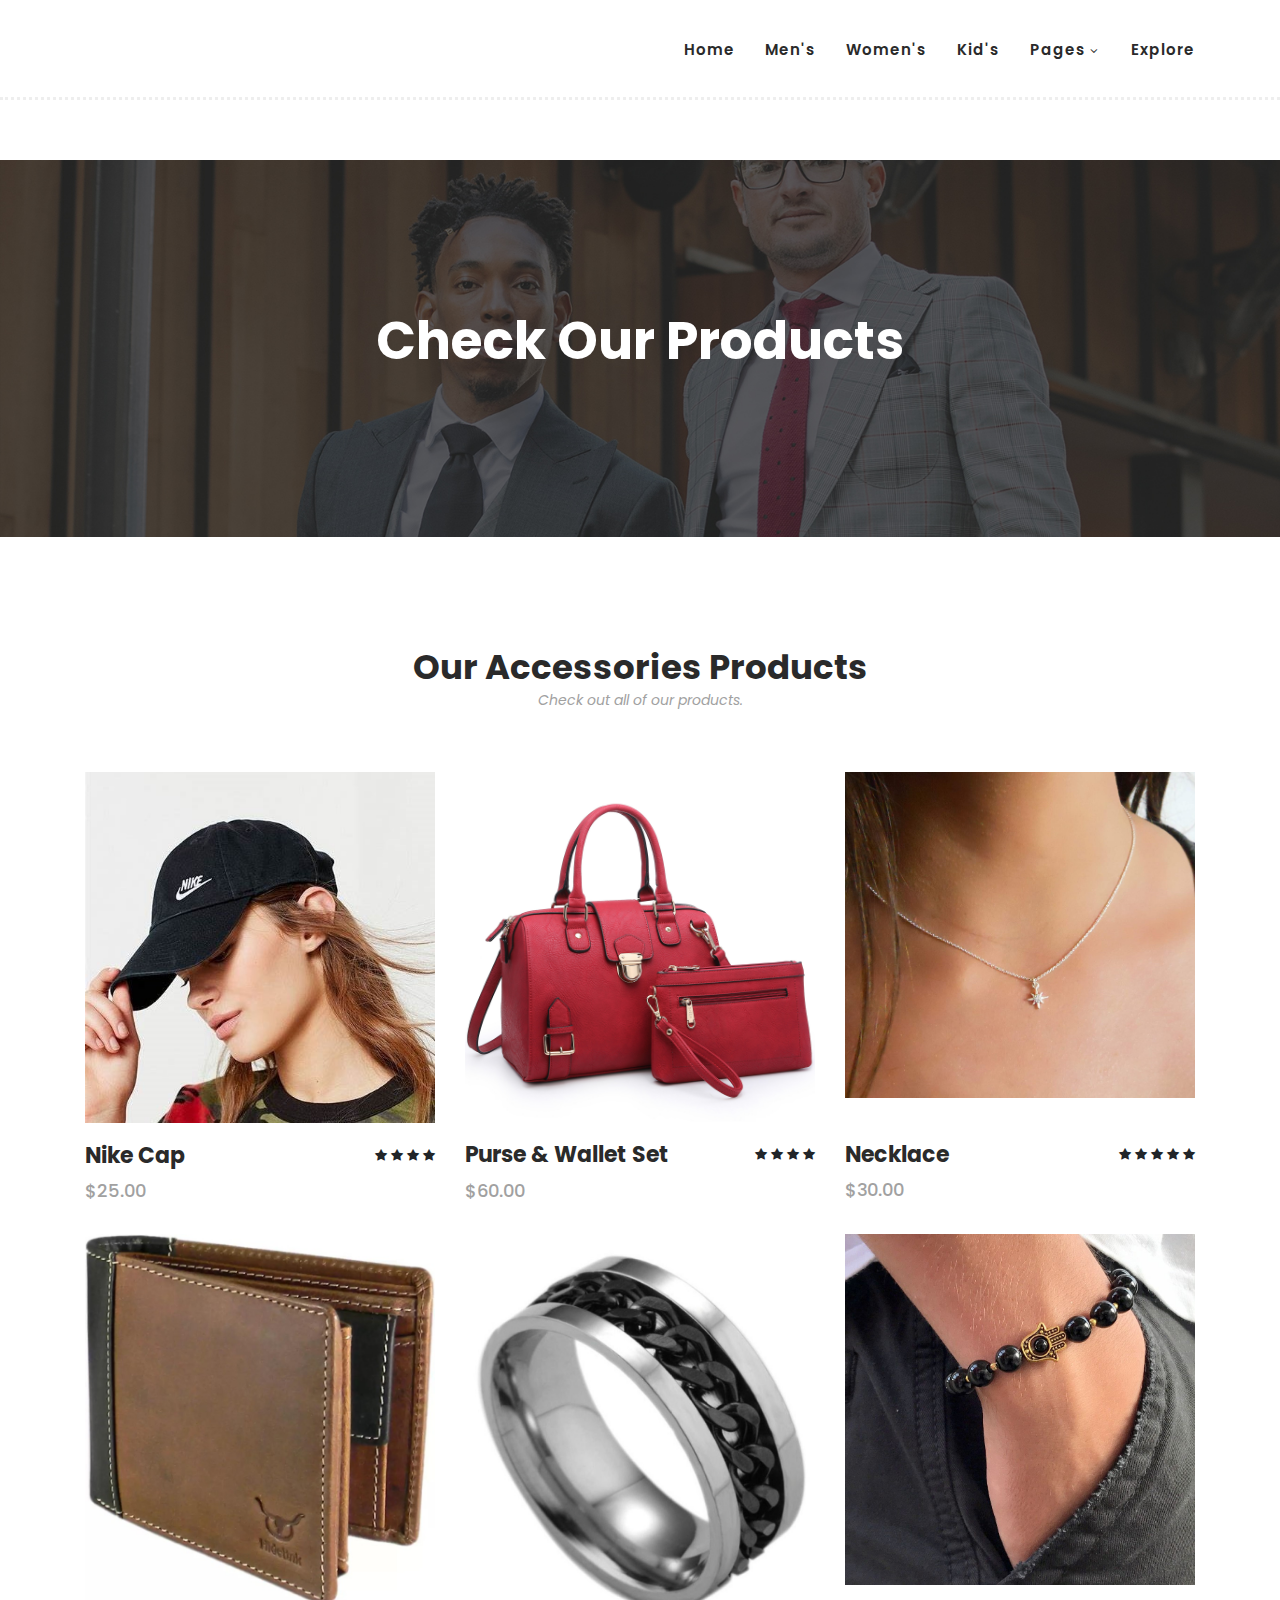
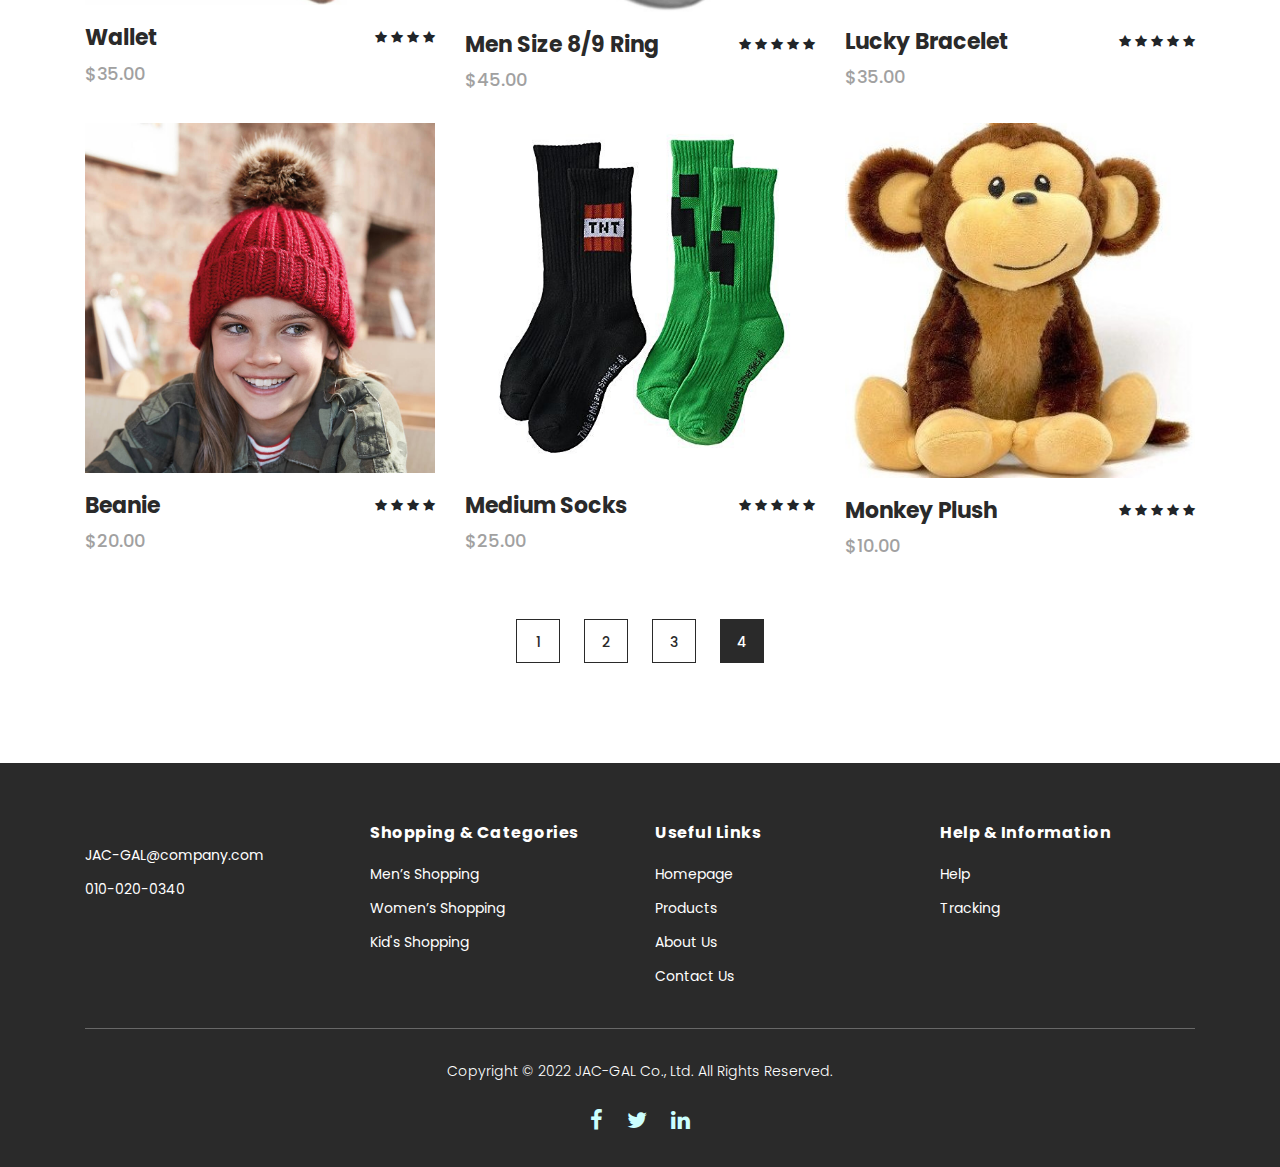
<file: t/Pagination4.html>
<!DOCTYPE html>
<html lang="en">

  <head>

    <meta charset="utf-8">
    <meta name="viewport" content="width=device-width, initial-scale=1, shrink-to-fit=no">
    <meta name="description" content="">
    <meta name="author" content="">
    <link href="https://fonts.googleapis.com/css?family=Poppins:100,200,300,400,500,600,700,800,900&display=swap" rel="stylesheet">



    <title>JAC-GAL - Product Listing Page</title>




    <!-- Additional CSS Files -->
    <link rel="stylesheet" type="text/css" href="assets/css/bootstrap.min.css">

    <link rel="stylesheet" type="text/css" href="assets/css/font-awesome.css">

    <link rel="stylesheet" href="assets/css/templatemo-hexashop.css">

    <link rel="stylesheet" href="assets/css/owl-carousel.css">

    <link rel="stylesheet" href="assets/css/lightbox.css">

    </head>
    
    <body>
          
    
    <!-- ***** Preloader Start ***** -->
    <div id="preloader">
        <div class="jumper">
            <div></div>
            <div></div>
            <div></div>
        </div>
    </div>  
    <!-- ***** Preloader End ***** -->
    
    
    <!-- ***** Header Area Start ***** -->
    <header class="header-area header-sticky">
        <div class="container">
            <div class="row">
                <div class="col-12">
                    <nav class="main-nav">
                        <!-- ***** Logo Start ***** -->
                        <a href="index.html" class="logo">
                            
                        </a>
                        <!-- ***** Logo End ***** -->
                        <!-- ***** Menu Start ***** -->
                        <ul class="nav">
                            <li class="scroll-to-section"><a href="index.html">Home</a></li>
                            <li class="scroll-to-section"><a href="index.html">Men's</a></li>
                            <li class="scroll-to-section"><a href="index.html">Women's</a></li>
                            <li class="scroll-to-section"><a href="index.html">Kid's</a></li>
                            <li class="submenu">
                                <a href="javascript:;">Pages</a>
                                <ul>
                                    <li><a href="about.html">About Us</a></li>
                                    <li><a href="products.html">Products</a></li>
                                  
                                    <li><a href="contact.html">Contact Us</a></li>
                                    <li><a href="cart.html">Cart</a></li>
                                </ul>
                          
                                <ul>
                                    
                                </ul>
                            </li>
                            <li class="scroll-to-section"><a href="index.html">Explore</a></li>
                        </ul>        
                        <a class='menu-trigger'>
                            <span>Menu</span>
                        </a>
                        <!-- ***** Menu End ***** -->
                    </nav>
                </div>
            </div>
        </div>
    </header>
    <!-- ***** Header Area End ***** -->

    <!-- ***** Main Banner Area Start ***** -->
    <div class="page-heading" id="top">
        <div class="container">
            <div class="row">
                <div class="col-lg-12">
                    <div class="inner-content">
                        <h2>Check Our Products</h2>
                        <span></span>
                    </div>
                </div>
            </div>
        </div>
    </div>
    <!-- ***** Main Banner Area End ***** -->


    <!-- ***** Products Area Starts ***** -->
    <section class="section" id="products">
        <div class="container">
            <div class="row">
                <div class="col-lg-12">
                    <div class="section-heading">
                        <h2>Our Accessories Products</h2>
                        <span>Check out all of our products.</span>
                    </div>
                </div>
            </div>
        </div>
        <div class="container">
            <div class="row">
                <div class="col-lg-4">
                    <div class="item">
                        <div class="thumb">
                            <div class="hover-content">
                                <ul>
                                    
                                    <li><a href="cart.html"><i class="fa fa-shopping-cart"></i></a></li>
                                </ul>
                            </div>
                            <img src="assets/images/women cap.jfif" alt="">
                        </div>
                        <div class="down-content">
                            <h4>Nike Cap</h4>
                            <span>$25.00</span>
                            <ul class="stars">
                                <li><i class="fa fa-star"></i></li>
                                <li><i class="fa fa-star"></i></li>

                                <li><i class="fa fa-star"></i></li>
                                <li><i class="fa fa-star"></i></li>
                            </ul>
                        </div>
                    </div>
                </div>
                <div class="col-lg-4">
                    <div class="item">
                        <div class="thumb">
                            <div class="hover-content">
                                <ul>
                                   
                                    <li><a href="cart.html"><i class="fa fa-shopping-cart"></i></a></li>
                                </ul>
                            </div>
                            <img src="assets/images/women purse.jpeg" alt="">
                        </div>
                        <div class="down-content">
                            <h4>Purse & Wallet Set</h4>
                            <span>$60.00</span>
                            <ul class="stars">
                                <li><i class="fa fa-star"></i></li>
                                <li><i class="fa fa-star"></i></li>
                            
                                <li><i class="fa fa-star"></i></li>
                                <li><i class="fa fa-star"></i></li>
                            </ul>
                        </div>
                    </div>
                </div>
                <div class="col-lg-4">
                    <div class="item">
                        <div class="thumb">
                            <div class="hover-content">
                                <ul>
                                    
                                    <li><a href="cart.html"><i class="fa fa-shopping-cart"></i></a></li>
                                </ul>
                            </div>
                            <img src="assets/images/women necklace.jpg" alt="">
                        </div>
                        <div class="down-content">
                            <br>
                            <h4>Necklace</h4>
                            <span>$30.00</span>
                         
                            <ul class="stars">
                                <br>
                                <li><i class="fa fa-star"></i></li>
                                <li><i class="fa fa-star"></i></li>
                                <li><i class="fa fa-star"></i></li>
                                <li><i class="fa fa-star"></i></li>
                                <li><i class="fa fa-star"></i></li>
                            </ul>
                        </div>
                    </div>
                </div>
                <div class="col-lg-4">
                    <div class="item">
                        <div class="thumb">
                            <div class="hover-content">
                                <ul>
                                    
                                    <li><a href="cart.html"><i class="fa fa-shopping-cart"></i></a></li>
                                </ul>
                            </div>
                            <img src="assets/images/men wallet.jfif" alt="">
                        </div>
                        <div class="down-content">
                            <h4>Wallet</h4>
                            <span>$35.00</span>
                            <ul class="stars">
                                <li><i class="fa fa-star"></i></li>
                        
                                <li><i class="fa fa-star"></i></li>
                                <li><i class="fa fa-star"></i></li>
                                <li><i class="fa fa-star"></i></li>
                            </ul>
                        </div>
                    </div>
                </div>
                <div class="col-lg-4">
                    <div class="item">
                        <div class="thumb">
                            <div class="hover-content">
                                <ul>
                                   
                                    <li><a href="cart.html"><i class="fa fa-shopping-cart"></i></a></li>
                                </ul>
                            </div>
                            <img src="assets/images/men ring.jpg" alt="">
                        </div>
                        <div class="down-content">
                            <h4>Men Size 8/9 Ring</h4>
                            <span>$45.00</span>
                            <ul class="stars">
                                <li><i class="fa fa-star"></i></li>
                                <li><i class="fa fa-star"></i></li>
                                <li><i class="fa fa-star"></i></li>
                                <li><i class="fa fa-star"></i></li>
                                <li><i class="fa fa-star"></i></li>
                            </ul>
                        </div>
                    </div>
                </div>
                <div class="col-lg-4">
                    <div class="item">
                        <div class="thumb">
                            <div class="hover-content">
                                <ul>
                                    
                                    <li><a href="cart.html"><i class="fa fa-shopping-cart"></i></a></li>
                                </ul>
                            </div>
                            <img src="assets/images/men bracelet.jpg" alt="">
                        </div>
                        <div class="down-content">
                            <br>
                            <h4>Lucky Bracelet</h4>
                            <span>$35.00</span>
                            <ul class="stars">
                                <br>
                                <li><i class="fa fa-star"></i></li>
                                <li><i class="fa fa-star"></i></li>
                                <li><i class="fa fa-star"></i></li>
                                <li><i class="fa fa-star"></i></li>
                                <li><i class="fa fa-star"></i></li>
                            </ul>
                        </div>
                    </div>
                </div>
                <div class="col-lg-4">
                    <div class="item">
                        <div class="thumb">
                            <div class="hover-content">
                                <ul>
                                    
                                    <li><a href="cart.html"><i class="fa fa-shopping-cart"></i></a></li>
                                </ul>
                            </div>
                            <img src="assets/images/girl hat.jpg" alt="">
                        </div>
                        <div class="down-content">
                            <h4>Beanie</h4>
                            <span>$20.00</span>
                            <ul class="stars">
                                <li><i class="fa fa-star"></i></li>
                            
                                <li><i class="fa fa-star"></i></li>
                                <li><i class="fa fa-star"></i></li>
                                <li><i class="fa fa-star"></i></li>
                            </ul>
                        </div>
                    </div>
                </div>
                <div class="col-lg-4">
                    <div class="item">
                        <div class="thumb">
                            <div class="hover-content">
                                <ul>
                                    
                                    <li><a href="cart.html"><i class="fa fa-shopping-cart"></i></a></li>
                                </ul>
                            </div>
                            <img src="assets/images/boys socks.jpg" alt="">
                        </div>
                        <div class="down-content">
                            <h4>Medium Socks</h4>
                            <span>$25.00</span>
                            <ul class="stars">
                                <li><i class="fa fa-star"></i></li>
                                <li><i class="fa fa-star"></i></li>
                                <li><i class="fa fa-star"></i></li>
                                <li><i class="fa fa-star"></i></li>
                                <li><i class="fa fa-star"></i></li>
                            </ul>
                        </div>
                    </div>
                </div>
                <div class="col-lg-4">
                    <div class="item">
                        <div class="thumb">
                            <div class="hover-content">
                                <ul>
                                    
                                    <li><a href="cart.html"><i class="fa fa-shopping-cart"></i></a></li>
                                </ul>
                            </div>
                            <img src="assets/images/toy.jpg" alt="">
                        </div>
                        <div class="down-content">
                            <h4>Monkey Plush</h4>
                            <span>$10.00</span>
                            <ul class="stars">
                                <li><i class="fa fa-star"></i></li>
                                <li><i class="fa fa-star"></i></li>
                                <li><i class="fa fa-star"></i></li>
                                <li><i class="fa fa-star"></i></li>
                                <li><i class="fa fa-star"></i></li>
                            </ul>
                        </div>
                    </div>
                </div>
                <div class="col-lg-12">
                    <div class="pagination">
                        
                    
                            </ul>
                                </nav>
                                <ul>
                                    <li>
                                      <li class="page-item">
                                        <a href="products.html">1</a>
                                    </li><li>

                                      <li class="page-item"><a href="Pagination2.html">2</a></li><li>
                                      <li class="page-item"><a href="Pagination3.html">3</a></li><li>
                                      <li class="page-item active"><a href="Pagination4.html">4</a></li><li>
                                     
                                  
                                  
                            
                            </li>
                        </ul>
                    </div>
                </div>
            </div>
        </div>
    </section>
    <!-- ***** Products Area Ends ***** -->
    
    <!-- ***** Footer Start ***** -->
    <!-- ***** Footer Start ***** -->
    <footer>
        <div class="container">
            <div class="row">
                <div class="col-lg-3">
                    <div class="first-item">
                        <div class="logo">
                            
                        </div>
                        <ul>
                            
                            <li><a href="#">JAC-GAL@company.com</a></li>
                            <li><a href="#">010-020-0340</a></li>
                        </ul>
                    </div>
                </div>
                <div class="col-lg-3">
                    <h4>Shopping &amp; Categories</h4>
                    <ul>
                        <li><a href="products.html">Men’s Shopping</a></li>
                        <li><a href="Pagination2.html">Women’s Shopping</a></li>
                        <li><a href="Pagination3.html">Kid's Shopping</a></li>
                    </ul>
                </div>
                <div class="col-lg-3">
                    <h4>Useful Links</h4>
                    <ul>
                        <li><a href="index.html">Homepage</a></li>
                        <li><a href="products.html">Products</a></li>
                        <li><a href="about.html">About Us</a></li>
                        <li><a href="contact.html">Contact Us</a></li>
                    </ul>
                </div>
                <div class="col-lg-3">
                    <h4>Help &amp; Information</h4>
                    <ul>
                        <li><a href="contact.html">Help</a></li>
                        <li><a href="https://www.ups.com/track?loc=en_US&requester=ST/">Tracking</a></li>
                    </ul>
                </div>
                <div class="col-lg-12">
                    <div class="under-footer">
                        <p>Copyright © 2022 JAC-GAL Co., Ltd. All Rights Reserved. 
                        
                
                        <ul>
                            <li><a href="https://www.facebook.com"><i class="fa fa-facebook"></i></a></li>
                            <li><a href="https://twitter.com"><i class="fa fa-twitter"></i></a></li>
                            <li><a href="https://www.linkedin.com"><i class="fa fa-linkedin"></i></a></li>
                            
                        </ul>
                    </div>
                </div>
            </div>
        </div>
    </footer>
    

    <!-- jQuery -->
    <script src="assets/js/jquery-2.1.0.min.js"></script>

    <!-- Bootstrap -->
    <script src="assets/js/popper.js"></script>
    <script src="assets/js/bootstrap.min.js"></script>

    <!-- Plugins -->
    <script src="assets/js/owl-carousel.js"></script>
    <script src="assets/js/accordions.js"></script>
    <script src="assets/js/datepicker.js"></script>
    <script src="assets/js/scrollreveal.min.js"></script>
    <script src="assets/js/waypoints.min.js"></script>
    <script src="assets/js/jquery.counterup.min.js"></script>
    <script src="assets/js/imgfix.min.js"></script> 
    <script src="assets/js/slick.js"></script> 
    <script src="assets/js/lightbox.js"></script> 
    <script src="assets/js/isotope.js"></script> 
    
    <!-- Global Init -->
    <script src="assets/js/custom.js"></script>

    <script>

        $(function() {
            var selectedClass = "";
            $("p").click(function(){
            selectedClass = $(this).attr("data-rel");
            $("#portfolio").fadeTo(50, 0.1);
                $("#portfolio div").not("."+selectedClass).fadeOut();
            setTimeout(function() {
              $("."+selectedClass).fadeIn();
              $("#portfolio").fadeTo(50, 1);
            }, 500);
                
            });
        });

    </script>

  </body>

</html>
</file>
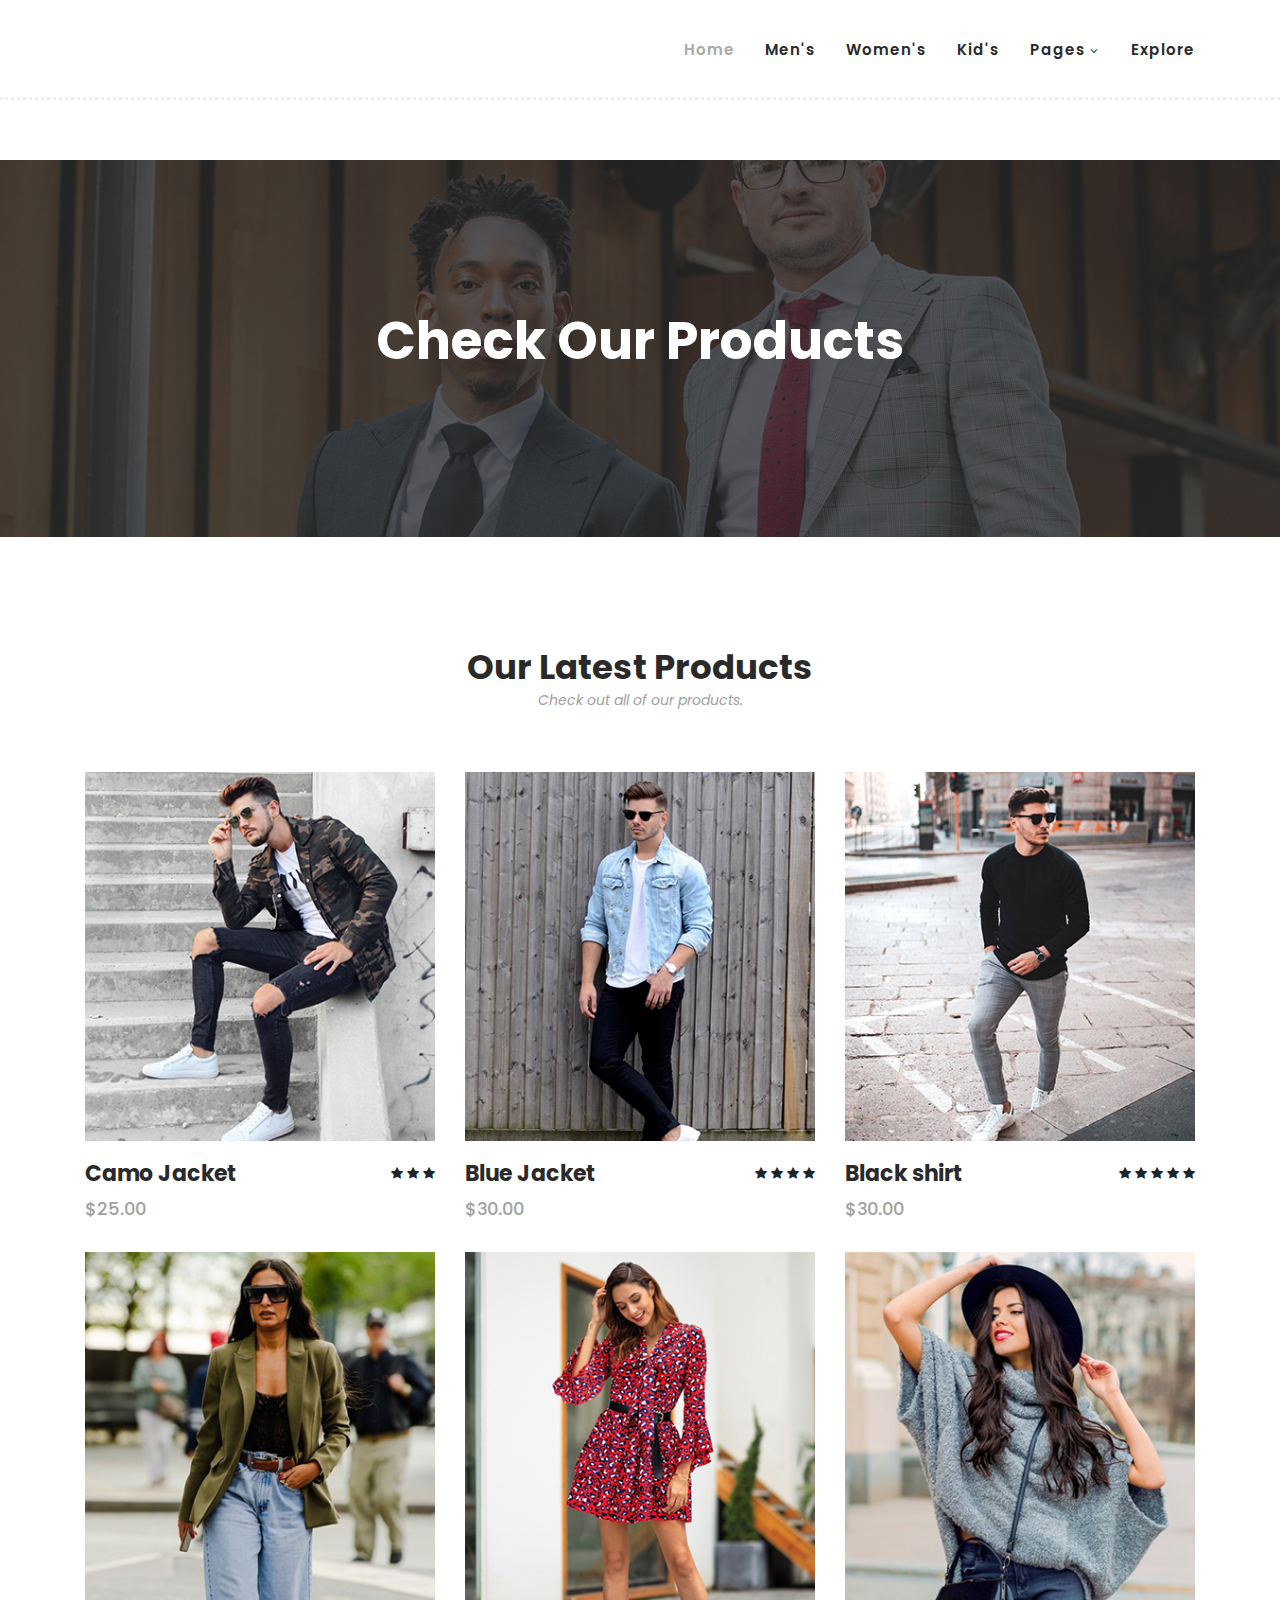
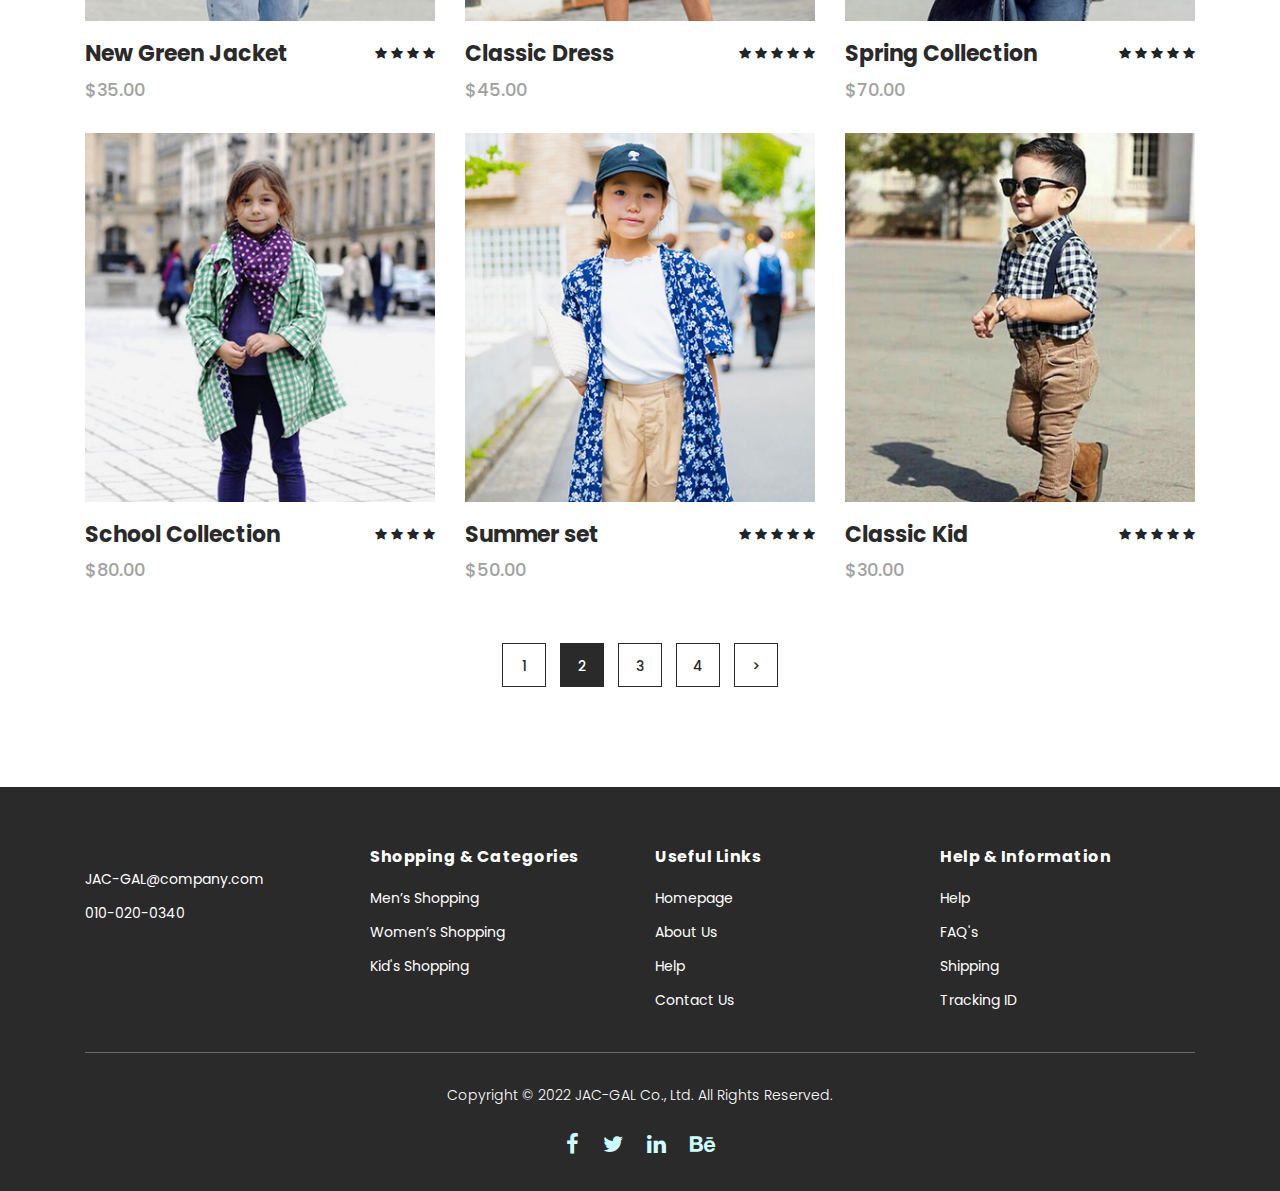
<file: t/products.html>
<!DOCTYPE html>
<html lang="en">

  <head>

    <meta charset="utf-8">
    <meta name="viewport" content="width=device-width, initial-scale=1, shrink-to-fit=no">
    <meta name="description" content="">
    <meta name="author" content="">
    <link href="https://fonts.googleapis.com/css?family=Poppins:100,200,300,400,500,600,700,800,900&display=swap" rel="stylesheet">

    <title>JAC-GAL - Product Listing Page</title>


    <!-- Additional CSS Files -->
    <link rel="stylesheet" type="text/css" href="assets/css/bootstrap.min.css">

    <link rel="stylesheet" type="text/css" href="assets/css/font-awesome.css">

    <link rel="stylesheet" href="assets/css/templatemo-hexashop.css">

    <link rel="stylesheet" href="assets/css/owl-carousel.css">

    <link rel="stylesheet" href="assets/css/lightbox.css">

    </head>
    
    <body>
    
    <!-- ***** Preloader Start ***** -->
    <div id="preloader">
        <div class="jumper">
            <div></div>
            <div></div>
            <div></div>
        </div>
    </div>  
    <!-- ***** Preloader End ***** -->
    
    
    <!-- ***** Header Area Start ***** -->
    <header class="header-area header-sticky">
        <div class="container">
            <div class="row">
                <div class="col-12">
                    <nav class="main-nav">
                        <!-- ***** Logo Start ***** -->
                        <a href="index.html" class="logo">
                            
                        </a>
                        <!-- ***** Logo End ***** -->
                        <!-- ***** Menu Start ***** -->
                        <ul class="nav">
                            <li class="scroll-to-section"><a href="index.html" class="active">Home</a></li>
                            <li class="scroll-to-section"><a href="index.html">Men's</a></li>
                            <li class="scroll-to-section"><a href="index.html">Women's</a></li>
                            <li class="scroll-to-section"><a href="index.html">Kid's</a></li>
                            <li class="submenu">
                                <a href="javascript:;">Pages</a>
                                <ul>
                                    <li><a href="about.html">About Us</a></li>
                                    <li><a href="products.html">Products</a></li>
                                  
                                    <li><a href="contact.html">Contact Us</a></li>
                                </ul>
                          
                                <ul>
                                    
                                </ul>
                            </li>
                            <li class="scroll-to-section"><a href="index.html">Explore</a></li>
                        </ul>        
                        <a class='menu-trigger'>
                            <span>Menu</span>
                        </a>
                        <!-- ***** Menu End ***** -->
                    </nav>
                </div>
            </div>
        </div>
    </header>
    <!-- ***** Header Area End ***** -->

    <!-- ***** Main Banner Area Start ***** -->
    <div class="page-heading" id="top">
        <div class="container">
            <div class="row">
                <div class="col-lg-12">
                    <div class="inner-content">
                        <h2>Check Our Products</h2>
                        <span></span>
                    </div>
                </div>
            </div>
        </div>
    </div>
    <!-- ***** Main Banner Area End ***** -->


    <!-- ***** Products Area Starts ***** -->
    <section class="section" id="products">
        <div class="container">
            <div class="row">
                <div class="col-lg-12">
                    <div class="section-heading">
                        <h2>Our Latest Products</h2>
                        <span>Check out all of our products.</span>
                    </div>
                </div>
            </div>
        </div>
        <div class="container">
            <div class="row">
                <div class="col-lg-4">
                    <div class="item">
                        <div class="thumb">
                            <div class="hover-content">
                                <ul>
                                    <li><a href="single-product.html"><i class="fa fa-eye"></i></a></li>
                                    <li><a href="single-product.html"><i class="fa fa-star"></i></a></li>
                                    <li><a href="single-product.html"><i class="fa fa-shopping-cart"></i></a></li>
                                </ul>
                            </div>
                            <img src="assets/images/men-01.jpg" alt="">
                        </div>
                        <div class="down-content">
                            <h4>Camo Jacket</h4>
                            <span>$25.00</span>
                            <ul class="stars">
                                <li><i class="fa fa-star"></i></li>
                                
                            
                                <li><i class="fa fa-star"></i></li>
                                <li><i class="fa fa-star"></i></li>
                            </ul>
                        </div>
                    </div>
                </div>
                <div class="col-lg-4">
                    <div class="item">
                        <div class="thumb">
                            <div class="hover-content">
                                <ul>
                                    <li><a href="single-product.html"><i class="fa fa-eye"></i></a></li>
                                    <li><a href="single-product.html"><i class="fa fa-star"></i></a></li>
                                    <li><a href="single-product.html"><i class="fa fa-shopping-cart"></i></a></li>
                                </ul>
                            </div>
                            <img src="assets/images/men-02.jpg" alt="">
                        </div>
                        <div class="down-content">
                            <h4>Blue Jacket</h4>
                            <span>$30.00</span>
                            <ul class="stars">
                                <li><i class="fa fa-star"></i></li>
                                <li><i class="fa fa-star"></i></li>
                            
                                <li><i class="fa fa-star"></i></li>
                                <li><i class="fa fa-star"></i></li>
                            </ul>
                        </div>
                    </div>
                </div>
                <div class="col-lg-4">
                    <div class="item">
                        <div class="thumb">
                            <div class="hover-content">
                                <ul>
                                    <li><a href="single-product.html"><i class="fa fa-eye"></i></a></li>
                                    <li><a href="single-product.html"><i class="fa fa-star"></i></a></li>
                                    <li><a href="single-product.html"><i class="fa fa-shopping-cart"></i></a></li>
                                </ul>
                            </div>
                            <img src="assets/images/men-03.jpg" alt="">
                        </div>
                        <div class="down-content">
                            <h4>Black shirt</h4>
                            <span>$30.00</span>
                            <ul class="stars">
                                <li><i class="fa fa-star"></i></li>
                                <li><i class="fa fa-star"></i></li>
                                <li><i class="fa fa-star"></i></li>
                                <li><i class="fa fa-star"></i></li>
                                <li><i class="fa fa-star"></i></li>
                            </ul>
                        </div>
                    </div>
                </div>
                <div class="col-lg-4">
                    <div class="item">
                        <div class="thumb">
                            <div class="hover-content">
                                <ul>
                                    <li><a href="single-product.html"><i class="fa fa-eye"></i></a></li>
                                    <li><a href="single-product.html"><i class="fa fa-star"></i></a></li>
                                    <li><a href="single-product.html"><i class="fa fa-shopping-cart"></i></a></li>
                                </ul>
                            </div>
                            <img src="assets/images/women-01.jpg" alt="">
                        </div>
                        <div class="down-content">
                            <h4>New Green Jacket</h4>
                            <span>$35.00</span>
                            <ul class="stars">
                                <li><i class="fa fa-star"></i></li>
                        
                                <li><i class="fa fa-star"></i></li>
                                <li><i class="fa fa-star"></i></li>
                                <li><i class="fa fa-star"></i></li>
                            </ul>
                        </div>
                    </div>
                </div>
                <div class="col-lg-4">
                    <div class="item">
                        <div class="thumb">
                            <div class="hover-content">
                                <ul>
                                    <li><a href="single-product.html"><i class="fa fa-eye"></i></a></li>
                                    <li><a href="single-product.html"><i class="fa fa-star"></i></a></li>
                                    <li><a href="single-product.html"><i class="fa fa-shopping-cart"></i></a></li>
                                </ul>
                            </div>
                            <img src="assets/images/women-02.jpg" alt="">
                        </div>
                        <div class="down-content">
                            <h4>Classic Dress</h4>
                            <span>$45.00</span>
                            <ul class="stars">
                                <li><i class="fa fa-star"></i></li>
                                <li><i class="fa fa-star"></i></li>
                                <li><i class="fa fa-star"></i></li>
                                <li><i class="fa fa-star"></i></li>
                                <li><i class="fa fa-star"></i></li>
                            </ul>
                        </div>
                    </div>
                </div>
                <div class="col-lg-4">
                    <div class="item">
                        <div class="thumb">
                            <div class="hover-content">
                                <ul>
                                    <li><a href="single-product.html"><i class="fa fa-eye"></i></a></li>
                                    <li><a href="single-product.html"><i class="fa fa-star"></i></a></li>
                                    <li><a href="single-product.html"><i class="fa fa-shopping-cart"></i></a></li>
                                </ul>
                            </div>
                            <img src="assets/images/women-03.jpg" alt="">
                        </div>
                        <div class="down-content">
                            <h4>Spring Collection</h4>
                            <span>$70.00</span>
                            <ul class="stars">
                                <li><i class="fa fa-star"></i></li>
                                <li><i class="fa fa-star"></i></li>
                                <li><i class="fa fa-star"></i></li>
                                <li><i class="fa fa-star"></i></li>
                                <li><i class="fa fa-star"></i></li>
                            </ul>
                        </div>
                    </div>
                </div>
                <div class="col-lg-4">
                    <div class="item">
                        <div class="thumb">
                            <div class="hover-content">
                                <ul>
                                    <li><a href="single-product.html"><i class="fa fa-eye"></i></a></li>
                                    <li><a href="single-product.html"><i class="fa fa-star"></i></a></li>
                                    <li><a href="single-product.html"><i class="fa fa-shopping-cart"></i></a></li>
                                </ul>
                            </div>
                            <img src="assets/images/kid-01.jpg" alt="">
                        </div>
                        <div class="down-content">
                            <h4>School Collection</h4>
                            <span>$80.00</span>
                            <ul class="stars">
                                <li><i class="fa fa-star"></i></li>
                            
                                <li><i class="fa fa-star"></i></li>
                                <li><i class="fa fa-star"></i></li>
                                <li><i class="fa fa-star"></i></li>
                            </ul>
                        </div>
                    </div>
                </div>
                <div class="col-lg-4">
                    <div class="item">
                        <div class="thumb">
                            <div class="hover-content">
                                <ul>
                                    <li><a href="single-product.html"><i class="fa fa-eye"></i></a></li>
                                    <li><a href="single-product.html"><i class="fa fa-star"></i></a></li>
                                    <li><a href="single-product.html"><i class="fa fa-shopping-cart"></i></a></li>
                                </ul>
                            </div>
                            <img src="assets/images/kid-02.jpg" alt="">
                        </div>
                        <div class="down-content">
                            <h4>Summer set</h4>
                            <span>$50.00</span>
                            <ul class="stars">
                                <li><i class="fa fa-star"></i></li>
                                <li><i class="fa fa-star"></i></li>
                                <li><i class="fa fa-star"></i></li>
                                <li><i class="fa fa-star"></i></li>
                                <li><i class="fa fa-star"></i></li>
                            </ul>
                        </div>
                    </div>
                </div>
                <div class="col-lg-4">
                    <div class="item">
                        <div class="thumb">
                            <div class="hover-content">
                                <ul>
                                    <li><a href="single-product.html"><i class="fa fa-eye"></i></a></li>
                                    <li><a href="single-product.html"><i class="fa fa-star"></i></a></li>
                                    <li><a href="single-product.html"><i class="fa fa-shopping-cart"></i></a></li>
                                </ul>
                            </div>
                            <img src="assets/images/kid-03.jpg" alt="">
                        </div>
                        <div class="down-content">
                            <h4>Classic Kid</h4>
                            <span>$30.00</span>
                            <ul class="stars">
                                <li><i class="fa fa-star"></i></li>
                                <li><i class="fa fa-star"></i></li>
                                <li><i class="fa fa-star"></i></li>
                                <li><i class="fa fa-star"></i></li>
                                <li><i class="fa fa-star"></i></li>
                            </ul>
                        </div>
                    </div>
                </div>
                <div class="col-lg-12">
                    <div class="pagination">
                        <ul>
                            <li>
                                <a href="#">1</a>
                            </li>
                            <li class="active">
                                <a href="#">2</a>
                            </li>
                            <li>
                                <a href="#">3</a>
                            </li>
                            <li>
                                <a href="#">4</a>
                            </li>
                            <li>
                                <a href="#">></a>
                            </li>
                        </ul>
                    </div>
                </div>
            </div>
        </div>
    </section>
    <!-- ***** Products Area Ends ***** -->
    
    <!-- ***** Footer Start ***** -->
    <footer>
        <div class="container">
            <div class="row">
                <div class="col-lg-3">
                    <div class="first-item">
                        <div class="logo">
                            
                        </div>
                        <ul>
                            <li><a href="#"></a></li>
                            <li><a href="#">JAC-GAL@company.com</a></li>
                            <li><a href="#">010-020-0340</a></li>
                        </ul>
                    </div>
                </div>
                <div class="col-lg-3">
                    <h4>Shopping &amp; Categories</h4>
                    <ul>
                        <li><a href="#">Men’s Shopping</a></li>
                        <li><a href="#">Women’s Shopping</a></li>
                        <li><a href="#">Kid's Shopping</a></li>
                    </ul>
                </div>
                <div class="col-lg-3">
                    <h4>Useful Links</h4>
                    <ul>
                        <li><a href="#">Homepage</a></li>
                        <li><a href="#">About Us</a></li>
                        <li><a href="#">Help</a></li>
                        <li><a href="#">Contact Us</a></li>
                    </ul>
                </div>
                <div class="col-lg-3">
                    <h4>Help &amp; Information</h4>
                    <ul>
                        <li><a href="#">Help</a></li>
                        <li><a href="#">FAQ's</a></li>
                        <li><a href="#">Shipping</a></li>
                        <li><a href="#">Tracking ID</a></li>
                    </ul>
                </div>
                <div class="col-lg-12">
                    <div class="under-footer">
                        <p>Copyright © 2022 JAC-GAL Co., Ltd. All Rights Reserved. 
                        
                       
                        <ul>
                            <li><a href="#"><i class="fa fa-facebook"></i></a></li>
                            <li><a href="#"><i class="fa fa-twitter"></i></a></li>
                            <li><a href="#"><i class="fa fa-linkedin"></i></a></li>
                            <li><a href="#"><i class="fa fa-behance"></i></a></li>
                        </ul>
                    </div>
                </div>
            </div>
        </div>
    </footer>
    

    <!-- jQuery -->
    <script src="assets/js/jquery-2.1.0.min.js"></script>

    <!-- Bootstrap -->
    <script src="assets/js/popper.js"></script>
    <script src="assets/js/bootstrap.min.js"></script>

    <!-- Plugins -->
    <script src="assets/js/owl-carousel.js"></script>
    <script src="assets/js/accordions.js"></script>
    <script src="assets/js/datepicker.js"></script>
    <script src="assets/js/scrollreveal.min.js"></script>
    <script src="assets/js/waypoints.min.js"></script>
    <script src="assets/js/jquery.counterup.min.js"></script>
    <script src="assets/js/imgfix.min.js"></script> 
    <script src="assets/js/slick.js"></script> 
    <script src="assets/js/lightbox.js"></script> 
    <script src="assets/js/isotope.js"></script> 
    
    <!-- Global Init -->
    <script src="assets/js/custom.js"></script>

    <script>

        $(function() {
            var selectedClass = "";
            $("p").click(function(){
            selectedClass = $(this).attr("data-rel");
            $("#portfolio").fadeTo(50, 0.1);
                $("#portfolio div").not("."+selectedClass).fadeOut();
            setTimeout(function() {
              $("."+selectedClass).fadeIn();
              $("#portfolio").fadeTo(50, 1);
            }, 500);
                
            });
        });

    </script>

  </body>

</html>
</file>
<file: t/assets/css/templatemo-hexashop.css>
/*

TemplateMo 571 Hexashop

https://templatemo.com/tm-571-hexashop

*/

/* ---------------------------------------------
Table of contents
------------------------------------------------
01. font & reset css
02. reset
03. global styles
04. header
05. banner
06. features
07. testimonials
08. contact
09. footer
10. preloader
11. search
12. portfolio

--------------------------------------------- */
/* 
---------------------------------------------
font & reset css
--------------------------------------------- 
*/
@import url("https://fonts.googleapis.com/css?family=Poppins:100,200,300,400,500,600,700,800,900");
/* 
---------------------------------------------
reset
--------------------------------------------- 
*/
html, body, div, span, applet, object, iframe, h1, h2, h3, h4, h5, h6, p, blockquote, div
pre, a, abbr, acronym, address, big, cite, code, del, dfn, em, font, img, ins, kbd, q,
s, samp, small, strike, strong, sub, sup, tt, var, b, u, i, center, dl, dt, dd, ol, ul, li,
figure, header, nav, section, article, aside, footer, figcaption {
  margin: 0;
  padding: 0;
  border: 0;
  outline: 0;
}

.clearfix:after {
  content: ".";
  display: block;
  clear: both;
  visibility: hidden;
  line-height: 0;
  height: 0;
}

.clearfix {
  display: inline-block;
}

html[xmlns] .clearfix {
  display: block;
}

* html .clearfix {
  height: 1%;
}

ul, li {
  padding: 0;
  margin: 0;
  list-style: none;
}

header, nav, section, article, aside, footer, hgroup {
  display: block;
}

* {
  box-sizing: border-box;
}

html, body {
  font-family: 'Poppins', sans-serif;
  font-weight: 400;
  background-color: #fff;
  font-size: 16px;
  -ms-text-size-adjust: 100%;
  -webkit-font-smoothing: antialiased;
  -moz-osx-font-smoothing: grayscale;
}

a {
  text-decoration: none !important;
}

h1, h2, h3, h4, h5, h6 {
  margin-top: 0px;
  margin-bottom: 0px;
}

ul {
  margin-bottom: 0px;
}

p {
  font-size: 14px;
  line-height: 25px;
  color: #2a2a2a;
}

/* 
---------------------------------------------
global styles
--------------------------------------------- 
*/
html,
body {
  background: #fff;
  font-family: 'Poppins', sans-serif;
}

::selection {
  background: #2a2a2a;
  color: #fff;
}

::-moz-selection {
  background: #2a2a2a;
  color: #fff;
}

@media (max-width: 991px) {
  html, body {
    overflow-x: hidden;
  }
  .mobile-top-fix {
    margin-top: 30px;
    margin-bottom: 0px;
  }
  .mobile-bottom-fix {
    margin-bottom: 30px;
  }
  .mobile-bottom-fix-big {
    margin-bottom: 60px;
  }
}

.main-border-button a {
  font-size: 13px;
  color: #fff;
  border: 1px solid #fff;
  padding: 12px 25px;
  display: inline-block;
  font-weight: 500;
  transition: all .3s;
}

.main-border-button a:hover {
  background-color: #fff;
  color: #2a2a2a;
}

.main-white-button a {
  font-size: 13px;
  color: #2a2a2a;
  background-color: #fff;
  padding: 12px 25px;
  display: inline-block;
  border-radius: 3px;
  font-weight: 600;
  transition: all .3s;
}

.main-white-button a:hover {
  opacity: 0.9;
}

.main-text-button a {
  font-size: 13px;
  color: #fff;
  font-weight: 600;
  transition: all .3s;
}

.main-text-button a:hover {
  opacity: 0.9;
}

.section-heading h2 {
  font-size: 34px;
  font-weight: 700;
  color: #2a2a2a;
}

.section-heading span {
  font-size: 14px;
  color: #a1a1a1;
  font-style: italic;
  font-weight: 400;
}



/* 
---------------------------------------------
header
--------------------------------------------- 
*/

.background-header {
  border-bottom: none !important;
  background-color: #fff;
  height: 80px!important;
  position: fixed!important;
  top: 0px;
  left: 0px;
  right: 0px;
  box-shadow: 0px 0px 10px rgba(0,0,0,0.15)!important;
}

.background-header .logo,
.background-header .main-nav .nav li a {
  color: #1e1e1e!important;
}

.background-header .main-nav .nav li:hover a {
  color: #2a2a2a!important;
}

.background-header .nav li a.active {
  color: #2a2a2a!important;
}

.header-area {
  border-bottom: 3px dotted #eee;
  box-shadow: none;
  background-color: #fff;
  position: absolute;
  top: 0px;
  left: 0px;
  right: 0px;
  z-index: 100;
  height: 100px;
  -webkit-transition: all .5s ease 0s;
  -moz-transition: all .5s ease 0s;
  -o-transition: all .5s ease 0s;
  transition: all .5s ease 0s;
}

.header-area .main-nav {
  min-height: 80px;
  background: transparent;
}

.header-area .main-nav .logo {
  line-height: 100px;
  color: #fff;
  font-size: 28px;
  font-weight: 700;
  text-transform: uppercase;
  letter-spacing: 2px;
  float: left;
  -webkit-transition: all 0.3s ease 0s;
  -moz-transition: all 0.3s ease 0s;
  -o-transition: all 0.3s ease 0s;
  transition: all 0.3s ease 0s;
}

.background-header .main-nav .logo {
  line-height: 75px;
}

.background-header .nav {
  margin-top: 20px !important;
}

.header-area .main-nav .nav {
  float: right;
  margin-top: 30px;
  margin-right: 0px;
  background-color: transparent;
  -webkit-transition: all 0.3s ease 0s;
  -moz-transition: all 0.3s ease 0s;
  -o-transition: all 0.3s ease 0s;
  transition: all 0.3s ease 0s;
  position: relative;
  z-index: 999;
}

.header-area .main-nav .nav li {
  padding-left: 15px;
  padding-right: 15px;
}

.header-area .main-nav .nav li:last-child {
  padding-right: 0px;
}

.header-area .main-nav .nav li a {
  display: block;
  font-weight: 600;
  font-size: 15px;
  color: #2a2a2a;
  text-transform: capitalize;
  -webkit-transition: all 0.3s ease 0s;
  -moz-transition: all 0.3s ease 0s;
  -o-transition: all 0.3s ease 0s;
  transition: all 0.3s ease 0s;
  height: 40px;
  line-height: 40px;
  border: transparent;
  letter-spacing: 1px;
}

.header-area .main-nav .nav li a {
  color: #2a2a2a;
}

.header-area .main-nav .nav li:hover a,
.header-area .main-nav .nav li a.active {
  color: #aaa!important;
}

.background-header .main-nav .nav li:hover a,
.background-header .main-nav .nav li a.active {
  color: #aaa!important;
  opacity: 1;
}

.header-area .main-nav .nav li.submenu {
  position: relative;
  padding-right: 30px;
}

.header-area .main-nav .nav li.submenu:after {
  font-family: FontAwesome;
  content: "\f107";
  font-size: 12px;
  color: #2a2a2a;
  position: absolute;
  right: 18px;
  top: 12px;
}

.background-header .main-nav .nav li.submenu:after {
  color: #2a2a2a;
}

.header-area .main-nav .nav li.submenu ul {
  position: absolute;
  width: 200px;
  box-shadow: 0 2px 28px 0 rgba(0, 0, 0, 0.06);
  overflow: hidden;
  top: 50px;
  opacity: 0;
  transform: translateY(+2em);
  visibility: hidden;
  z-index: -1;
  transition: all 0.3s ease-in-out 0s, visibility 0s linear 0.3s, z-index 0s linear 0.01s;
}

.header-area .main-nav .nav li.submenu ul li {
  margin-left: 0px;
  padding-left: 0px;
  padding-right: 0px;
}

.header-area .main-nav .nav li.submenu ul li a {
  opacity: 1;
  display: block;
  background: #f7f7f7;
  color: #2a2a2a!important;
  padding-left: 20px;
  height: 40px;
  line-height: 40px;
  -webkit-transition: all 0.3s ease 0s;
  -moz-transition: all 0.3s ease 0s;
  -o-transition: all 0.3s ease 0s;
  transition: all 0.3s ease 0s;
  position: relative;
  font-size: 13px;
  font-weight: 400;
  border-bottom: 1px solid #eee;
}

.header-area .main-nav .nav li.submenu ul li a:hover {
  background: #fff;
  color: #aaa!important;
  padding-left: 25px;
}

.header-area .main-nav .nav li.submenu ul li a:hover:before {
  width: 3px;
}

.header-area .main-nav .nav li.submenu:hover ul {
  visibility: visible;
  opacity: 1;
  z-index: 1;
  transform: translateY(0%);
  transition-delay: 0s, 0s, 0.3s;
}

.header-area .main-nav .menu-trigger {
  cursor: pointer;
  display: block;
  position: absolute;
  top: 33px;
  width: 32px;
  height: 40px;
  text-indent: -9999em;
  z-index: 99;
  right: 40px;
  display: none;
}

.background-header .main-nav .menu-trigger {
  top: 23px;
}

.header-area .main-nav .menu-trigger span,
.header-area .main-nav .menu-trigger span:before,
.header-area .main-nav .menu-trigger span:after {
  -moz-transition: all 0.4s;
  -o-transition: all 0.4s;
  -webkit-transition: all 0.4s;
  transition: all 0.4s;
  background-color: #1e1e1e;
  display: block;
  position: absolute;
  width: 30px;
  height: 2px;
  left: 0;
}

.background-header .main-nav .menu-trigger span,
.background-header .main-nav .menu-trigger span:before,
.background-header .main-nav .menu-trigger span:after {
  background-color: #1e1e1e;
}

.header-area .main-nav .menu-trigger span:before,
.header-area .main-nav .menu-trigger span:after {
  -moz-transition: all 0.4s;
  -o-transition: all 0.4s;
  -webkit-transition: all 0.4s;
  transition: all 0.4s;
  background-color: #1e1e1e;
  display: block;
  position: absolute;
  width: 30px;
  height: 2px;
  left: 0;
  width: 75%;
}

.background-header .main-nav .menu-trigger span:before,
.background-header .main-nav .menu-trigger span:after {
  background-color: #1e1e1e;
}

.header-area .main-nav .menu-trigger span:before,
.header-area .main-nav .menu-trigger span:after {
  content: "";
}

.header-area .main-nav .menu-trigger span {
  top: 16px;
}

.header-area .main-nav .menu-trigger span:before {
  -moz-transform-origin: 33% 100%;
  -ms-transform-origin: 33% 100%;
  -webkit-transform-origin: 33% 100%;
  transform-origin: 33% 100%;
  top: -10px;
  z-index: 10;
}

.header-area .main-nav .menu-trigger span:after {
  -moz-transform-origin: 33% 0;
  -ms-transform-origin: 33% 0;
  -webkit-transform-origin: 33% 0;
  transform-origin: 33% 0;
  top: 10px;
}

.header-area .main-nav .menu-trigger.active span,
.header-area .main-nav .menu-trigger.active span:before,
.header-area .main-nav .menu-trigger.active span:after {
  background-color: transparent;
  width: 100%;
}

.header-area .main-nav .menu-trigger.active span:before {
  -moz-transform: translateY(6px) translateX(1px) rotate(45deg);
  -ms-transform: translateY(6px) translateX(1px) rotate(45deg);
  -webkit-transform: translateY(6px) translateX(1px) rotate(45deg);
  transform: translateY(6px) translateX(1px) rotate(45deg);
  background-color: #1e1e1e;
}

.background-header .main-nav .menu-trigger.active span:before {
  background-color: #1e1e1e;
}

.header-area .main-nav .menu-trigger.active span:after {
  -moz-transform: translateY(-6px) translateX(1px) rotate(-45deg);
  -ms-transform: translateY(-6px) translateX(1px) rotate(-45deg);
  -webkit-transform: translateY(-6px) translateX(1px) rotate(-45deg);
  transform: translateY(-6px) translateX(1px) rotate(-45deg);
  background-color: #1e1e1e;
}

.background-header .main-nav .menu-trigger.active span:after {
  background-color: #1e1e1e;
}

.header-area.header-sticky {
  min-height: 80px;
}

.header-area .nav {
  margin-top: 30px;
}

.header-area.header-sticky .nav li a.active {
  color: #aaa;
}

@media (max-width: 1200px) {
  .header-area .main-nav .nav li {
    padding-left: 12px;
    padding-right: 12px;
  }
  .header-area .main-nav:before {
    display: none;
  }
}

@media (max-width: 767px) {
  .header-area .main-nav .logo {
    color: #1e1e1e;
  }
  .header-area.header-sticky .nav li a:hover,
  .header-area.header-sticky .nav li a.active {
    color: #aaa!important;
    opacity: 1;
  }
  .header-area.header-sticky .nav li.search-icon a {
    width: 100%;
  }
  .header-area {
    background-color: #f7f7f7;
    padding: 0px 15px;
    height: 100px;
    box-shadow: none;
    text-align: center;
  }
  .header-area .container {
    padding: 0px;
  }
  .header-area .logo {
    margin-left: 30px;
  }
  .header-area .menu-trigger {
    display: block !important;
  }
  .header-area .main-nav {
    overflow: hidden;
  }
  .header-area .main-nav .nav {
    float: none;
    width: 100%;
    display: none;
    -webkit-transition: all 0s ease 0s;
    -moz-transition: all 0s ease 0s;
    -o-transition: all 0s ease 0s;
    transition: all 0s ease 0s;
    margin-left: 0px;
  }
  .header-area .main-nav .nav li:first-child {
    border-top: 1px solid #eee;
  }
  .header-area.header-sticky .nav {
    margin-top: 100px !important;
  }
  .header-area .main-nav .nav li {
    width: 100%;
    background: #fff;
    border-bottom: 1px solid #eee;
    padding-left: 0px !important;
    padding-right: 0px !important;
  }
  .header-area .main-nav .nav li a {
    height: 50px !important;
    line-height: 50px !important;
    padding: 0px !important;
    border: none !important;
    background: #f7f7f7 !important;
    color: #191a20 !important;
  }
  .header-area .main-nav .nav li a:hover {
    background: #eee !important;
    color: #aaa!important;
  }
  .header-area .main-nav .nav li.submenu ul {
    position: relative;
    visibility: inherit;
    opacity: 1;
    z-index: 1;
    transform: translateY(0%);
    transition-delay: 0s, 0s, 0.3s;
    top: 0px;
    width: 100%;
    box-shadow: none;
    height: 0px;
  }
  .header-area .main-nav .nav li.submenu ul li a {
    font-size: 12px;
    font-weight: 400;
  }
  .header-area .main-nav .nav li.submenu ul li a:hover:before {
    width: 0px;
  }
  .header-area .main-nav .nav li.submenu ul.active {
    height: auto !important;
  }
  .header-area .main-nav .nav li.submenu:after {
    color: #3B566E;
    right: 25px;
    font-size: 14px;
    top: 15px;
  }
  .header-area .main-nav .nav li.submenu:hover ul, .header-area .main-nav .nav li.submenu:focus ul {
    height: 0px;
  }
}

@media (min-width: 767px) {
  .header-area .main-nav .nav {
    display: flex !important;
  }
}


/* 
---------------------------------------------
banner
--------------------------------------------- 
*/

.main-banner {
  border-bottom: 3px dotted #eee;
  padding-top: 160px;
  padding-bottom: 30px;
}

.main-banner .left-content .thumb img {
  width: 100%;
  overflow: hidden;
}

.main-banner .left-content .inner-content {
  position: absolute;
  left: 100px;
  top: 50%;
  transform: translateY(-50%);
}

.main-banner .left-content .inner-content h4 {
  color: #fff;
  margin-top: -10px;
  font-size: 52px;
  font-weight: 700;
  margin-bottom: 20px;
}

.main-banner .left-content .inner-content span {
  font-size: 16px;
  color: #fff;
  font-weight: 400;
  font-style: italic;
  display: block;
  margin-bottom: 30px;
}

.main-banner .right-content .right-first-image {
  margin-bottom: 28.5px;
}

.main-banner .right-content .right-first-image .thumb {
  position: relative;
  text-align: center;
}

.main-banner .right-content .right-first-image .thumb img {
  width: 100%;
  overflow: hidden;
}

.main-banner .right-content .right-first-image .thumb .inner-content {
  position: absolute;
  top: 50%;
  transform: translateY(-50%);
  width: 100%;
  text-align: center;
}

.main-banner .right-content .right-first-image .thumb .inner-content h4 {
  color: #fff;
  font-size: 24px;
  font-weight: 700;
  margin-bottom: 15px;
}

.main-banner .right-content .right-first-image .thumb .inner-content span {
  font-size: 16px;
  color: #fff;
  font-style: italic;
}

.main-banner .right-content .right-first-image .thumb .hover-content {
  position: absolute;
  top: 15px;
  right: 15px;
  left: 15px;
  bottom: 15px;
  text-align: center;
  background-color: rgba(42,42,42,.97);
  opacity: 0;
  visibility: hidden;
  transition: all 0.5s;
}

.main-banner .right-content .right-first-image .thumb:hover .hover-content {
  opacity: 1;
  visibility: visible;
}

.main-banner .right-content .right-first-image .thumb .hover-content .inner {
  position: absolute;
  top: 50%;
  left: 50%;
  transform: translate(-50%, -50%);
  width: 100%;
}

.main-banner .right-content .right-first-image .thumb .hover-content h4 {
  color: #fff;
  font-size: 24px;
  font-weight: 700;
  margin-bottom: 15px;
}

.main-banner .right-content .right-first-image .thumb .hover-content p {
  color: #fff;
  padding: 0px 20px;
  margin-bottom: 20px;
}



/*
---------------------------------------------
Men
---------------------------------------------
*/

#men {
  padding-top: 90px;
  padding-bottom: 90px;
  border-bottom: 3px dotted #eee;
}

#men .section-heading {
  margin-bottom: 60px;
}

#men .item .down-content {
  padding-top: 30px;
  position: relative;
  z-index: 3;
  background-color: #fff;
}

#men .item .down-content h4 {
  font-size: 22px;
  color: #2a2a2a;
  font-weight: 700;
  margin-bottom: 8px;
}

#men .item .down-content span {
  font-size: 18px;
  color: #a1a1a1;
  font-weight: 500;
  display: block;
}

#men .item .down-content ul.stars {
  position: absolute;
  right: 0;
  top: 30px;
}

#men .item .down-content ul.stars li {
  display: inline;
  font-size: 13px;
}

#men .item .thumb .hover-content {
  position: absolute;
  z-index: 2;
  text-align: center;
  bottom: -60px;
  width: 100%;
  opacity: 0;
  visibility: hidden;
  transition: all .5s;
}

#men .item .thumb:hover .hover-content {
  bottom: 30px;
  opacity: 1;
  visibility: visible;
}

#men .item .thumb {
  position: relative;
}

#men .item .thumb .hover-content ul li {
  display: inline;
  margin: 0px 10px;
}

#men .item .thumb .hover-content ul li a {
  width: 50px;
  height: 50px;
  text-align: center;
  line-height: 50px;
  display: inline-block;
  color: #2a2a2a;
  background-color: #fff;
}


#men .owl-nav {
  text-align: center;
  position: absolute;
  width: 100%;
  top: 40%;
  transform: translateY(-25px);
}

#men .owl-dots {
  display: none;
}
    
#men .owl-nav .owl-prev{
  position: absolute;
  left: -80px;
  outline: none;
}

#men .owl-nav .owl-prev span,
#men .owl-nav .owl-next span {
  opacity: 0;
}

#men .owl-nav .owl-prev:before {
  display: inline-block;
  font-family: 'FontAwesome';
  color: #2a2a2a;
  font-size: 25px;
  font-weight: 700;
  content: '\f104';
  width: 50px;
  height: 50px;
  background-color: transparent;
  line-height: 48px;
  border :1px solid #2a2a2a;
}

#men .owl-nav .owl-prev {
  opacity: 0.75;
  transition: all .5s;
}

#men .owl-nav .owl-prev:hover {
  opacity: 1;
}

#men .owl-nav .owl-next {
  opacity: 0.75;
  transition: all .5s;
}

#men .owl-nav .owl-next:hover {
  opacity: 1;
}

#men .owl-nav .owl-next{
  outline: none;
  position: absolute;
  right: -85px;
}

#men .owl-nav .owl-next:before {
  display: inline-block;
  font-family: 'FontAwesome';
  color: #2a2a2a;
  font-size: 25px;
  font-weight: 700;
  content: '\f105';
  width: 50px;
  height: 50px;
  background-color: transparent;
  line-height: 48px;
  border :1px solid #2a2a2a;
}


/*
---------------------------------------------
Women
---------------------------------------------
*/

#women {
  padding-top: 90px;
  padding-bottom: 90px;
  border-bottom: 3px dotted #eee;
}

#women .section-heading {
  margin-bottom: 60px;
}

#women .item .down-content {
  padding-top: 30px;
  position: relative;
  z-index: 3;
  background-color: #fff;
}

#women .item .down-content h4 {
  font-size: 22px;
  color: #2a2a2a;
  font-weight: 700;
  margin-bottom: 8px;
}

#women .item .down-content span {
  font-size: 18px;
  color: #a1a1a1;
  font-weight: 500;
  display: block;
}

#women .item .down-content ul.stars {
  position: absolute;
  right: 0;
  top: 30px;
}

#women .item .down-content ul.stars li {
  display: inline;
  font-size: 13px;
}

#women .item .thumb .hover-content {
  position: absolute;
  z-index: 2;
  text-align: center;
  bottom: -60px;
  width: 100%;
  opacity: 0;
  visibility: hidden;
  transition: all .5s;
}

#women .item .thumb:hover .hover-content {
  bottom: 30px;
  opacity: 1;
  visibility: visible;
}

#women .item .thumb {
  position: relative;
}

#women .item .thumb .hover-content ul li {
  display: inline;
  margin: 0px 10px;
}

#women .item .thumb .hover-content ul li a {
  width: 50px;
  height: 50px;
  text-align: center;
  line-height: 50px;
  display: inline-block;
  color: #2a2a2a;
  background-color: #fff;
}


#women .owl-nav {
  text-align: center;
  position: absolute;
  width: 100%;
  top: 40%;
  transform: translateY(-25px);
}

#women .owl-dots {
  display: none;
}
    
#women .owl-nav .owl-prev{
  position: absolute;
  left: -80px;
  outline: none;
}

#women .owl-nav .owl-prev span,
#women .owl-nav .owl-next span {
  opacity: 0;
}

#women .owl-nav .owl-prev:before {
  display: inline-block;
  font-family: 'FontAwesome';
  color: #2a2a2a;
  font-size: 25px;
  font-weight: 700;
  content: '\f104';
  width: 50px;
  height: 50px;
  background-color: transparent;
  line-height: 48px;
  border :1px solid #2a2a2a;
}

#women .owl-nav .owl-prev {
  opacity: 0.75;
  transition: all .5s;
}

#women .owl-nav .owl-prev:hover {
  opacity: 1;
}

#women .owl-nav .owl-next {
  opacity: 0.75;
  transition: all .5s;
}

#women .owl-nav .owl-next:hover {
  opacity: 1;
}

#women .owl-nav .owl-next{
  outline: none;
  position: absolute;
  right: -85px;
}

#women .owl-nav .owl-next:before {
  display: inline-block;
  font-family: 'FontAwesome';
  color: #2a2a2a;
  font-size: 25px;
  font-weight: 700;
  content: '\f105';
  width: 50px;
  height: 50px;
  background-color: transparent;
  line-height: 48px;
  border :1px solid #2a2a2a;
}

/*
---------------------------------------------
Kids
---------------------------------------------
*/

#kids {
  padding-top: 90px;
  padding-bottom: 90px;
  border-bottom: 3px dotted #eee;
}

#kids .section-heading {
  margin-bottom: 60px;
}

#kids .item .down-content {
  padding-top: 30px;
  position: relative;
  z-index: 3;
  background-color: #fff;
}

#kids .item .down-content h4 {
  font-size: 22px;
  color: #2a2a2a;
  font-weight: 700;
  margin-bottom: 8px;
}

#kids .item .down-content span {
  font-size: 18px;
  color: #a1a1a1;
  font-weight: 500;
  display: block;
}

#kids .item .down-content ul.stars {
  position: absolute;
  right: 0;
  top: 30px;
}

#kids .item .down-content ul.stars li {
  display: inline;
  font-size: 13px;
}

#kids .item .thumb .hover-content {
  position: absolute;
  z-index: 2;
  text-align: center;
  bottom: -60px;
  width: 100%;
  opacity: 0;
  visibility: hidden;
  transition: all .5s;
}

#kids .item .thumb:hover .hover-content {
  bottom: 30px;
  opacity: 1;
  visibility: visible;
}

#kids .item .thumb {
  position: relative;
}

#kids .item .thumb .hover-content ul li {
  display: inline;
  margin: 0px 10px;
}

#kids .item .thumb .hover-content ul li a {
  width: 50px;
  height: 50px;
  text-align: center;
  line-height: 50px;
  display: inline-block;
  color: #2a2a2a;
  background-color: #fff;
}


#kids .owl-nav {
  text-align: center;
  position: absolute;
  width: 100%;
  top: 40%;
  transform: translateY(-25px);
}

#kids .owl-dots {
  display: none;
}
    
#kids .owl-nav .owl-prev{
  position: absolute;
  left: -80px;
  outline: none;
}

#kids .owl-nav .owl-prev span,
#kids .owl-nav .owl-next span {
  opacity: 0;
}

#kids .owl-nav .owl-prev:before {
  display: inline-block;
  font-family: 'FontAwesome';
  color: #2a2a2a;
  font-size: 25px;
  font-weight: 700;
  content: '\f104';
  width: 50px;
  height: 50px;
  background-color: transparent;
  line-height: 48px;
  border :1px solid #2a2a2a;
}

#kids .owl-nav .owl-prev {
  opacity: 0.75;
  transition: all .5s;
}

#kids .owl-nav .owl-prev:hover {
  opacity: 1;
}

#kids .owl-nav .owl-next {
  opacity: 0.75;
  transition: all .5s;
}

#kids .owl-nav .owl-next:hover {
  opacity: 1;
}

#kids .owl-nav .owl-next{
  outline: none;
  position: absolute;
  right: -85px;
}

#kids .owl-nav .owl-next:before {
  display: inline-block;
  font-family: 'FontAwesome';
  color: #2a2a2a;
  font-size: 25px;
  font-weight: 700;
  content: '\f105';
  width: 50px;
  height: 50px;
  background-color: transparent;
  line-height: 48px;
  border :1px solid #2a2a2a;
}


/*
---------------------------------------------
Explore
---------------------------------------------
*/

#explore {
  padding-top: 90px;
  padding-bottom: 90px;
  border-bottom: 3px dotted #eee;
}

#explore .left-content {
  margin-right: 30px;
}

#explore .left-content h2 {
  font-size: 34px;
  font-weight: 700;
  color: #2a2a2a;
}

#explore .left-content span {
  font-size: 14px;
  color: #aaaaaa;
  font-weight: 500;
  display: block;
  margin-top: 25px;
}

#explore .left-content .quote {
  margin-top: 25px;
}

#explore .left-content .quote i {
  float: left;
  font-size: 32px;
  margin-right: 15px;
  margin-top: 10px;
}

#explore .left-content .quote p {
  font-style: italic;
  color: #2a2a2a;
  font-weight: 500;
}

#explore .left-content p {
  font-size: 14px;
  color: #aaaaaa;
  font-weight: 500;
  display: block;
  margin-top: 25px;
}

#explore .left-content .main-border-button a {
  color: #2a2a2a;
  border-color: #2a2a2a;
  margin-top: 35px;
}

#explore .left-content .main-border-button a:hover {
  background-color: #2a2a2a;
  color: #fff;
}

#explore img {
  width: 100%;
  overflow: hidden;
}

#explore .leather {
  margin-bottom: 30px;
}

#explore .first-image {
  margin-bottom: 30px;
}

#explore .leather,
#explore .types {
  min-height: 255px;
  background-color: #f8f8f8;
  text-align: center;
  width: 100%;
}

#explore .leather h4,
#explore .types h4 {
  font-size: 24px;
  font-weight: 700;
  color: #2a2a2a;
  padding-top: 90px;
  margin-bottom: 5px;
}

#explore .leather span,
#explore .types span {
  font-size: 14px;
  font-style: italic;
  color: #aaa;
  font-weight: 500;
}

/* 
---------------------------------------------
Social
--------------------------------------------- 
*/

#social {
  margin-top: 90px;
  padding-bottom: 90px;
  border-bottom: 3px dotted #eee;
}

#social .col-2 {
  padding-left: 0;
  padding-right: 0;
}

#social .images {
  margin-top: 60px;
  padding-left: 15px;
  padding-right: 15px;
}

#social .thumb {
  position: relative;
}

#social .thumb .icon {
  position: absolute;
  bottom: 0;
  left: 0;
  right: 0;
  top: 0;
  width: 100%;
  background-color: rgba(0,0,0,0.85);
  opacity: 0;
  visibility: hidden;
  transition: all .3s;
}

#social .thumb:hover .icon {
  opacity: 1;
  visibility: visible;
}

#social .thumb .icon h6 {
  color: #fff;
  position: absolute;
  font-size: 14px;
  bottom: 40px;
  font-weight: 400;
  left: 15px;
}

#social .thumb .icon i {
  color: #fff;
  position: absolute;
  bottom: 15px;
  left: 15px;
}

#social .thumb img {
  width: 100%;
  overflow: hidden;
}


/* 
---------------------------------------------
Subscribe
--------------------------------------------- 
*/

.subscribe {
  margin-top: 90px;
}

.subscribe .section-heading {
  margin-bottom: 30px;
}

.subscribe .section-heading h2 {
  line-height: 55px;
}

.subscribe form input {
  width: 100%;
  height: 44px;
  line-height: 44px;
  padding: 0px 15px;
  font-size: 14px;
  font-style: italic;
  font-weight: 500;
  color: #aaa;
  border-radius: 0px;
  border: 1px solid #7a7a7a;
  box-shadow: none;
}

.subscribe form input::focus {
  border-color: #2a2a2a;
  border-radius: 0px;
}

.subscribe form button {
  width: 44px;
  height: 44px;
  display: inline-block;
  text-align: center;
  line-height: 44px;
  background-color: #2a2a2a;
  box-shadow: none;
  border: 1px solid transparent;
  color: #fff;
  transition: all 0.3s;
}

.subscribe form button:hover {
  background-color: #fff;
  border: 1px solid #2a2a2a;
  color: #2a2a2a;
}

.subscribe ul li {
  margin-bottom: 30px;
  display: block;
}

.subscribe ul li {
  font-size: 16px;
  font-weight: 700;
  color: #2a2a2a;
}

.subscribe ul li span,
.subscribe ul li span a {
  font-size: 14px;
  font-weight: 400;
  color: #aaa;
}

.subscribe ul li span a:hover {
  color: #2a2a2a;
}


/* 
---------------------------------------------
footer
--------------------------------------------- 
*/

footer {
  margin-top: 60px;
  padding: 60px 0px 30px 0px;
  background-color: #2a2a2a;
}

footer .logo {
  margin-bottom: 20px;
}

footer ul li {
  display: block;
  margin-bottom: 10px;
}

footer ul li a {
  font-size: 14px;
  color: #fff;
  transition: all .3s;
}

footer ul li a:hover {
  color: #aaa;
}

footer h4 {
  letter-spacing: 0.5px;
  font-size: 16px;
  color: #fff;
  font-weight: 700;
  margin-bottom: 20px;
}

footer .under-footer {
  margin-top: 30px;
  padding-top: 30px;
  text-align: center;
  border-top: 1px solid rgba(250,250,250,0.3);
}

footer .under-footer ul {
  margin-top: 20px;
}

footer .under-footer ul li {
  display: inline-block;
  margin: 0px 10px;
}

footer .under-footer ul li a {
  font-size: 22px;
}

footer .under-footer p {
  color: #fff;
  font-size: 14px;
  font-weight: 300;
}

footer .under-footer a {
  color: #cff;
}

footer .under-footer a:hover {
  color: #c66;
}


/* 
---------------------------------------------
Products Page
--------------------------------------------- 
*/

.page-heading {
  margin-top: 160px;
  margin-bottom: 30px;
  background-image: url(../images/products-page-heading.jpg);
  background-position: center center;
  background-size: cover;
  background-repeat: no-repeat;
}

.page-heading .inner-content {
  padding: 150px 0px;
  text-align: center;
}

.page-heading .inner-content h2 {
  font-size: 52px;
  color: #fff;
  font-weight: 700;
  margin-bottom: 15px;
}

.page-heading .inner-content span {
  font-size: 16px;
  font-weight: 500;
  color: #fff;
  font-style: italic;
}

#products .section-heading {
  text-align: center;
  margin-bottom: 60px;
  margin-top: 80px;
}

#products .item {
  margin-bottom: 30px;
}

#products .item .thumb img {
  width: 100%;
  overflow: hidden;
}

#products .item .down-content {
  padding-top: 20px;
  position: relative;
  z-index: 3;
  background-color: #fff;
}

#products .item .down-content h4 {
  font-size: 22px;
  color: #2a2a2a;
  font-weight: 700;
  margin-bottom: 8px;
}

#products .item .down-content span {
  font-size: 18px;
  color: #a1a1a1;
  font-weight: 500;
  display: block;
}

#products .item .down-content ul.stars {
  position: absolute;
  right: 0;
  top: 20px;
}

#products .item .down-content ul.stars li {
  display: inline;
  font-size: 13px;
}

#products .item .thumb .hover-content {
  position: absolute;
  z-index: 2;
  text-align: center;
  bottom: -60px;
  width: 100%;
  opacity: 0;
  visibility: hidden;
  transition: all .5s;
}

#products .item .thumb:hover .hover-content {
  bottom: 30px;
  opacity: 1;
  visibility: visible;
}

#products .item .thumb {
  position: relative;
}

#products .item .thumb .hover-content ul li {
  display: inline;
  margin: 0px 10px;
}

#products .item .thumb .hover-content ul li a {
  width: 50px;
  height: 50px;
  text-align: center;
  line-height: 50px;
  display: inline-block;
  color: #2a2a2a;
  background-color: #fff;
}

#products .pagination {
  margin-top: 30px;
  margin-bottom: 40px;
}

#products .pagination ul {
  text-align: center;
  width: 100%;
}

#products .pagination ul li {
  display: inline;
  margin: 0px 5px;
}

#products .pagination ul li a {
  width: 44px;
  height: 44px;
  border: 1px solid #2a2a2a;
  display: inline-block;
  text-align: center;
  line-height: 44px;
  font-size: 14px;
  font-weight: 500;
  color: #2a2a2a;
}

#products .pagination ul li a:hover,
#products .pagination ul li.active a {
  background-color: #2a2a2a;
  color: #fff;
}



/* 
---------------------------------------------
Single Product Page
--------------------------------------------- 
*/

#product {
  margin-top: 80px;
}

#product .left-images img {
  width: 100%;
  overflow: hidden;
  margin-bottom: 30px;
}

#product .right-content {
  position: relative;
  z-index: 3;
  background-color: #fff;
}

#product .right-content h4 {
  font-size: 22px;
  color: #2a2a2a;
  font-weight: 700;
  margin-bottom: 0px;
}

#product .right-content span.price {
  font-size: 18px;
  color: #a1a1a1;
  font-weight: 500;
  display: block;
  margin-top: 5px;
  border-bottom: 1px solid #eee;
  padding-bottom: 20px;
}

#product .right-content ul.stars {
  position: absolute;
  right: 0;
  top: 0;
}

#product .right-content ul.stars li {
  display: inline;
  font-size: 13px;
}

#product .right-content span {
  font-size: 14px;
  color: #aaaaaa;
  font-weight: 500;
  display: block;
  margin-top: 25px;
}

#product .right-content .quote {
  margin-top: 25px;
}

#product .right-content .quote i {
  float: left;
  font-size: 32px;
  margin-right: 15px;
  margin-top: 10px;
}

#product .right-content .quote p {
  font-style: italic;
  color: #2a2a2a;
  font-weight: 500;
}

#product .right-content p {
  font-size: 14px;
  color: #aaaaaa;
  font-weight: 500;
  display: block;
  margin-top: 25px;
}

.quantity-content {
  margin-top: 30px;
  padding-top: 30px;
  border-top: 1px solid #eee;
  border-bottom: 1px solid #eee;
  width: 100%;
  padding-bottom: 30px;
  margin-bottom: 30px;
}

.quantity-content .left-content {
  float: left;
  margin-right: 30px;
}

.quantity-content .right-content {
  text-align: right;
}

.quantity-content .left-content h6 {
  padding-top: 7px;
  font-size: 20px;
  font-weight: 700;
  color: #aaa;
  position: relative;
  z-index: 11;
}

.total h4 {
  float: left;
  font-size: 20px;
  margin-top: 10px;
  color: #aaa!important;
}

.total .main-border-button {
  text-align: right;
}

.total .main-border-button a {
  border-color: #2a2a2a;
  color: #2a2a2a;
}

.total .main-border-button a:hover {
  color: #fff;
  background-color: #2a2a2a;
}

.quantity {
  display: inline-block; }
 
 .quantity .input-text.qty {
  width: 35px;
  height: 39px;
  padding: 0 5px;
  text-align: center;
  background-color: transparent;
  border: 1px solid #efefef;
 }
 
 .quantity.buttons_added {
  text-align: left;
  position: relative;
  white-space: nowrap;
  vertical-align: top; }
 
 .quantity.buttons_added input {
  display: inline-block;
  margin: 0;
  vertical-align: top;
  box-shadow: none;
 }
 
 .quantity.buttons_added .minus,
 .quantity.buttons_added .plus {
  padding: 7px 10px 8px;
  height: 39px;
  background-color: #ffffff;
  border: 1px solid #efefef;
  cursor:pointer;}
 
 .quantity.buttons_added .minus {
  border-right: 0; }
 
 .quantity.buttons_added .plus {
  border-left: 0; }
 
 .quantity.buttons_added .minus:hover,
 .quantity.buttons_added .plus:hover {
  background: #eeeeee; }
 
 .quantity input::-webkit-outer-spin-button,
 .quantity input::-webkit-inner-spin-button {
  -webkit-appearance: none;
  -moz-appearance: none;
  margin: 0; }
  
  .quantity.buttons_added .minus:focus,
 .quantity.buttons_added .plus:focus {
  outline: none; }



/* 
---------------------------------------------
About Us Page
--------------------------------------------- 
*/

.about-page-heading {
  margin-top: 160px;
  margin-bottom: 30px;
  background-image: url(../images/about-us-page-heading.jpg);
  background-position: center center;
  background-size: cover;
  background-repeat: no-repeat;
}

.about-us {
  margin-top: 80px;
}

.about-us .left-image img {
  width: 100%;
  overflow: hidden;
}

.about-us .right-content {
  margin-left: 30px;
}

.about-us .right-content h4 {
  font-size: 34px;
  font-weight: 700;
  color: #2a2a2a;
}

.about-us .right-content span {
  font-size: 14px;
  color: #aaaaaa;
  font-weight: 500;
  display: block;
  margin-top: 25px;
}

.about-us .right-content .quote {
  margin-top: 25px;
}

.about-us .right-content .quote i {
  float: left;
  font-size: 32px;
  margin-right: 15px;
  margin-top: 10px;
}

.about-us .right-content .quote p {
  font-style: italic;
  color: #2a2a2a;
  font-weight: 500;
}

.about-us .right-content p {
  font-size: 14px;
  color: #aaaaaa;
  font-weight: 500;
  display: block;
  margin-top: 25px;
}

.about-us .right-content ul {
  border-top: 3px dotted #eee;
  margin-top: 30px;
  padding-top: 30px;
}

.about-us .right-content ul li {
  display: inline-block;
  margin-right: 5px;
}

.about-us .right-content ul li a {
  width: 44px;
  height: 44px;
  background-color: #2a2a2a;
  color: #fff;
  display: inline-block;
  text-align: center;
  line-height: 44px;
  border-radius: 50%;
  transition: all .5s;
}

.about-us .right-content ul li a:hover {
  background-color: #eee;
  color: #2a2a2a;
}

.our-team {
  margin-top: 100px;
  padding-top: 90px;
  padding-bottom: 90px;
  border-top: 3px dotted #eee;
}

.our-team .section-heading {
  margin-bottom: 60px;
  text-align: center;
}

.our-team .section-heading h2 {
  margin-bottom: 10px;
}

.our-team .team-item .thumb {
  position: relative;
}

.our-team .team-item .thumb img {
  width: 100%;
  overflow: hidden;
}

.our-team .team-item .thumb .hover-effect {
  position: absolute;
  background-color: rgba(0,0,0,0.9);
  width: 100%;
  text-align: center;
  top: 0;
  bottom: 0;
  opacity: 0;
  visibility: hidden;
  transition: all .3s;
}

.our-team .team-item .thumb:hover .hover-effect {
  opacity: 1;
  visibility: visible;
}

.our-team .team-item .thumb .hover-effect .inner-content {
  position: absolute;
  top: 50%;
  text-align: center;
  width: 100%;
  transform: translateY(-22px);
}

.our-team .team-item .thumb .hover-effect .inner-content ul li {
  display: inline-block;
  margin: 0px 5px;
}

.our-team .team-item .thumb .hover-effect .inner-content ul li a {
  width: 44px;
  height: 44px;
  background-color: #fff;
  color: #2a2a2a;
  display: inline-block;
  text-align: center;
  line-height: 44px;
  border-radius: 50%;
  transition: all .3s;
}

.our-team .team-item .thumb .hover-effect .inner-content ul li a:hover {
  background-color: #2a2a2a;
  color: #fff;
}

.our-team .team-item .down-content {
  text-align: center;
  padding-top: 25px;
}

.our-team .team-item .down-content h4 {
  font-size: 24px;
  color: #2a2a2a;
  font-weight: 700;
  margin-bottom: 5px;
}

.our-team .team-item .down-content span {
  font-size: 14px;
  color: #a1a1a1;
  font-weight: 500;
  display: block;
  font-style: italic;
}

.our-services {
  padding-top: 90px;
  padding-bottom: 90px;
  border-top: 3px dotted #eee;
  border-bottom: 3px dotted #eee;
}

.our-services .section-heading {
  margin-bottom: 60px;
  text-align: center;
}

.our-services .section-heading h2 {
  margin-bottom: 10px;
}

.our-services .service-item {
  padding: 30px;
  box-shadow: 0px 0px 15px rgba(0,0,0,0.10);
  text-align: center;
}

.our-services .service-item img {
  width: 100%;
  overflow: hidden;
}

.our-services .service-item h4 {
  font-size: 24px;
  font-weight: 700;
  color: #2a2a2a;
  margin-bottom: 20px;
}

.our-services .service-item p {
  margin-bottom: 25px;
}



/* 
---------------------------------------------
contact Us Page
--------------------------------------------- 
*/

.contact-us {
  margin-top: 90px;
  border-bottom: 3px dotted #eee;
  padding-bottom: 90px;
}

.contact-us .section-heading {
  margin-bottom: 40px;
}

.contact-us #map {
  margin-right: 30px;
}

.contact-us form input {
  width: 100%;
  height: 44px;
  line-height: 44px;
  padding: 0px 15px;
  font-size: 14px;
  font-style: italic;
  font-weight: 500;
  color: #aaa;
  border-radius: 0px;
  border: 1px solid #7a7a7a;
  box-shadow: none;
}

.contact-us form input::focus {
  border-color: #2a2a2a;
  border-radius: 0px;
}

.contact-us form textarea {
  width: 100%;
  height: 140px;
  min-height: 120px;
  max-height: 200px;
  margin-top: 30px;
  margin-bottom: 25px;
  line-height: 44px;
  padding: 0px 15px;
  font-size: 14px;
  font-style: italic;
  font-weight: 500;
  color: #aaa;
  border-radius: 0px;
  border: 1px solid #7a7a7a;
  box-shadow: none;
}

.contact-us form textarea::focus {
  border-color: #2a2a2a;
  border-radius: 0px;
}

.contact-us form button {
  width: 44px;
  height: 44px;
  display: inline-block;
  text-align: center;
  line-height: 44px;
  background-color: #2a2a2a;
  box-shadow: none;
  border: 1px solid transparent;
  color: #fff;
  transition: all 0.3s;
}

.contact-us form button:hover {
  background-color: #fff;
  border: 1px solid #2a2a2a;
  color: #2a2a2a;
}


/* 
---------------------------------------------
responsive
--------------------------------------------- 
*/

@media (max-width: 1200px) {
  .main-banner .right-content .right-first-image .thumb .hover-content p {
    display: none;
  }
}

@media (max-width: 992px) {
  .main-banner .right-content .right-first-image .thumb .hover-content p {
    display: block;
  }
  .header-area .main-nav .nav li.submenu:after {
    right: 3px;
  }
  .header-area .main-nav .nav li.submenu {
    padding-right: 15px;
  }
  .header-area .main-nav .nav li {
    padding-right: 5px;
    padding-left: 5px;
  }
  .header-area .main-nav .nav li a {
    font-size: 14px;
    letter-spacing: 0px;
  }
  .main-banner .left-content {
    margin-bottom: 30px;
  }
  #explore .left-content {
    margin-bottom: 30px;
  }
  #explore .right-content .types {
    margin-top: 30px;
  }
  .subscribe input {
    margin-bottom: 15px;
  }
  .subscribe form {
    text-align: center;
    margin-bottom: 30px;
  }
  .about-us .right-content {
    margin-left: 0px;
    margin-top: 30px;
  }
  .our-team .team-item {
    margin-bottom: 30px;
  }
  .our-services .service-item {
    margin-bottom: 30px;
  }
  .contact-us #map {
    margin-right: 0px;
    margin-bottom: 30px;
  }
}

@media (max-width: 767px) {
  .main-banner .left-content .thumb .inner-content {
    left: 50%;
    top: 47.5%;
    transform: translate(-50%,-50%);
    text-align: center;
  }
  .subscribe form button {
    width: 100%;
  }
  footer {
    text-align: center;
  }
  footer h4 {
    margin-top: 30px;
  }
}





#preloader {
  overflow: hidden;
  background-color: #2a2a2a;
  left: 0;
  right: 0;
  top: 0;
  bottom: 0;
  position: fixed;
  z-index: 99999;
  color: #fff;
}

#preloader .jumper {
  left: 0;
  top: 0;
  right: 0;
  bottom: 0;
  display: block;
  position: absolute;
  margin: auto;
  width: 50px;
  height: 50px;
}

#preloader .jumper > div {
  background-color: #fff;
  width: 10px;
  height: 10px;
  border-radius: 100%;
  -webkit-animation-fill-mode: both;
  animation-fill-mode: both;
  position: absolute;
  opacity: 0;
  width: 50px;
  height: 50px;
  -webkit-animation: jumper 1s 0s linear infinite;
  animation: jumper 1s 0s linear infinite;
}

#preloader .jumper > div:nth-child(2) {
  -webkit-animation-delay: 0.33333s;
  animation-delay: 0.33333s;
}

#preloader .jumper > div:nth-child(3) {
  -webkit-animation-delay: 0.66666s;
  animation-delay: 0.66666s;
}

@-webkit-keyframes jumper {
  0% {
    opacity: 0;
    -webkit-transform: scale(0);
    transform: scale(0);
  }
  5% {
    opacity: 1;
  }
  100% {
    -webkit-transform: scale(1);
    transform: scale(1);
    opacity: 0;
  }
}

@keyframes jumper {
  0% {
    opacity: 0;
    -webkit-transform: scale(0);
    transform: scale(0);
  }
  5% {
    opacity: 1;
  }
  100% {
    opacity: 0;
  }
}
</file>
<file: t/assets/css/owl-carousel.css>
/**
 * Owl Carousel v2.3.4
 * Copyright 2013-2018 David Deutsch
 * Licensed under: SEE LICENSE IN https://github.com/OwlCarousel2/OwlCarousel2/blob/master/LICENSE
 */
/*
 *  Owl Carousel - Core
 */
.owl-carousel {
  display: none;
  width: 100%;
  -webkit-tap-highlight-color: transparent;
  /* position relative and z-index fix webkit rendering fonts issue */
  position: relative;
  z-index: 1; }
  .owl-carousel .owl-stage {
    position: relative;
    -ms-touch-action: pan-Y;
    touch-action: manipulation;
    -moz-backface-visibility: hidden;
    /* fix firefox animation glitch */ }
  .owl-carousel .owl-stage:after {
    content: ".";
    display: block;
    clear: both;
    visibility: hidden;
    line-height: 0;
    height: 0; }
  .owl-carousel .owl-stage-outer {
    position: relative;
    overflow: hidden;
    /* fix for flashing background */
    -webkit-transform: translate3d(0px, 0px, 0px); }
  .owl-carousel .owl-wrapper,
  .owl-carousel .owl-item {
    -webkit-backface-visibility: hidden;
    -moz-backface-visibility: hidden;
    -ms-backface-visibility: hidden;
    -webkit-transform: translate3d(0, 0, 0);
    -moz-transform: translate3d(0, 0, 0);
    -ms-transform: translate3d(0, 0, 0); }
  .owl-carousel .owl-item {
    position: relative;
    min-height: 1px;
    float: left;
    -webkit-backface-visibility: hidden;
    -webkit-tap-highlight-color: transparent;
    -webkit-touch-callout: none; }
  .owl-carousel .owl-item img {
    display: block;
    width: 100%; }
  .owl-carousel .owl-nav.disabled,
  .owl-carousel .owl-dots.disabled {
    display: none; }
  .owl-carousel .owl-nav .owl-prev,
  .owl-carousel .owl-nav .owl-next,
  .owl-carousel .owl-dot {
    cursor: pointer;
    -webkit-user-select: none;
    -khtml-user-select: none;
    -moz-user-select: none;
    -ms-user-select: none;
    user-select: none; }
  .owl-carousel .owl-nav button.owl-prev,
  .owl-carousel .owl-nav button.owl-next,
  .owl-carousel button.owl-dot {
    background: none;
    color: inherit;
    border: none;
    padding: 0 !important;
    font: inherit; }
  .owl-carousel.owl-loaded {
    display: block; }
  .owl-carousel.owl-loading {
    opacity: 0;
    display: block; }
  .owl-carousel.owl-hidden {
    opacity: 0; }
  .owl-carousel.owl-refresh .owl-item {
    visibility: hidden; }
  .owl-carousel.owl-drag .owl-item {
    -ms-touch-action: pan-y;
        touch-action: pan-y;
    -webkit-user-select: none;
    -moz-user-select: none;
    -ms-user-select: none;
    user-select: none; }
  .owl-carousel.owl-grab {
    cursor: move;
    cursor: grab; }
  .owl-carousel.owl-rtl {
    direction: rtl; }
  .owl-carousel.owl-rtl .owl-item {
    float: right; }

/* No Js */
.no-js .owl-carousel {
  display: block; }

/*
 *  Owl Carousel - Animate Plugin
 */
.owl-carousel .animated {
  animation-duration: 1000ms;
  animation-fill-mode: both; }

.owl-carousel .owl-animated-in {
  z-index: 0; }

.owl-carousel .owl-animated-out {
  z-index: 1; }

.owl-carousel .fadeOut {
  animation-name: fadeOut; }

@keyframes fadeOut {
  0% {
    opacity: 1; }
  100% {
    opacity: 0; } }

/*
 * 	Owl Carousel - Auto Height Plugin
 */
.owl-height {
  transition: height 500ms ease-in-out; }

/*
 * 	Owl Carousel - Lazy Load Plugin
 */
.owl-carousel .owl-item {
  /**
			This is introduced due to a bug in IE11 where lazy loading combined with autoheight plugin causes a wrong
			calculation of the height of the owl-item that breaks page layouts
		 */ }
  .owl-carousel .owl-item .owl-lazy {
    opacity: 0;
    transition: opacity 400ms ease; }
  .owl-carousel .owl-item .owl-lazy[src^=""], .owl-carousel .owl-item .owl-lazy:not([src]) {
    max-height: 0; }
  .owl-carousel .owl-item img.owl-lazy {
    transform-style: preserve-3d; }

/*
 * 	Owl Carousel - Video Plugin
 */
.owl-carousel .owl-video-wrapper {
  position: relative;
  height: 100%;
  background: #000; }

.owl-carousel .owl-video-play-icon {
  position: absolute;
  height: 80px;
  width: 80px;
  left: 50%;
  top: 50%;
  margin-left: -40px;
  margin-top: -40px;
  background: url("owl.video.play.png") no-repeat;
  cursor: pointer;
  z-index: 1;
  -webkit-backface-visibility: hidden;
  transition: transform 100ms ease; }

.owl-carousel .owl-video-play-icon:hover {
  -ms-transform: scale(1.3, 1.3);
      transform: scale(1.3, 1.3); }

.owl-carousel .owl-video-playing .owl-video-tn,
.owl-carousel .owl-video-playing .owl-video-play-icon {
  display: none; }

.owl-carousel .owl-video-tn {
  opacity: 0;
  height: 100%;
  background-position: center center;
  background-repeat: no-repeat;
  background-size: contain;
  transition: opacity 400ms ease; }

.owl-carousel .owl-video-frame {
  position: relative;
  z-index: 1;
  height: 100%;
  width: 100%; }
</file>
